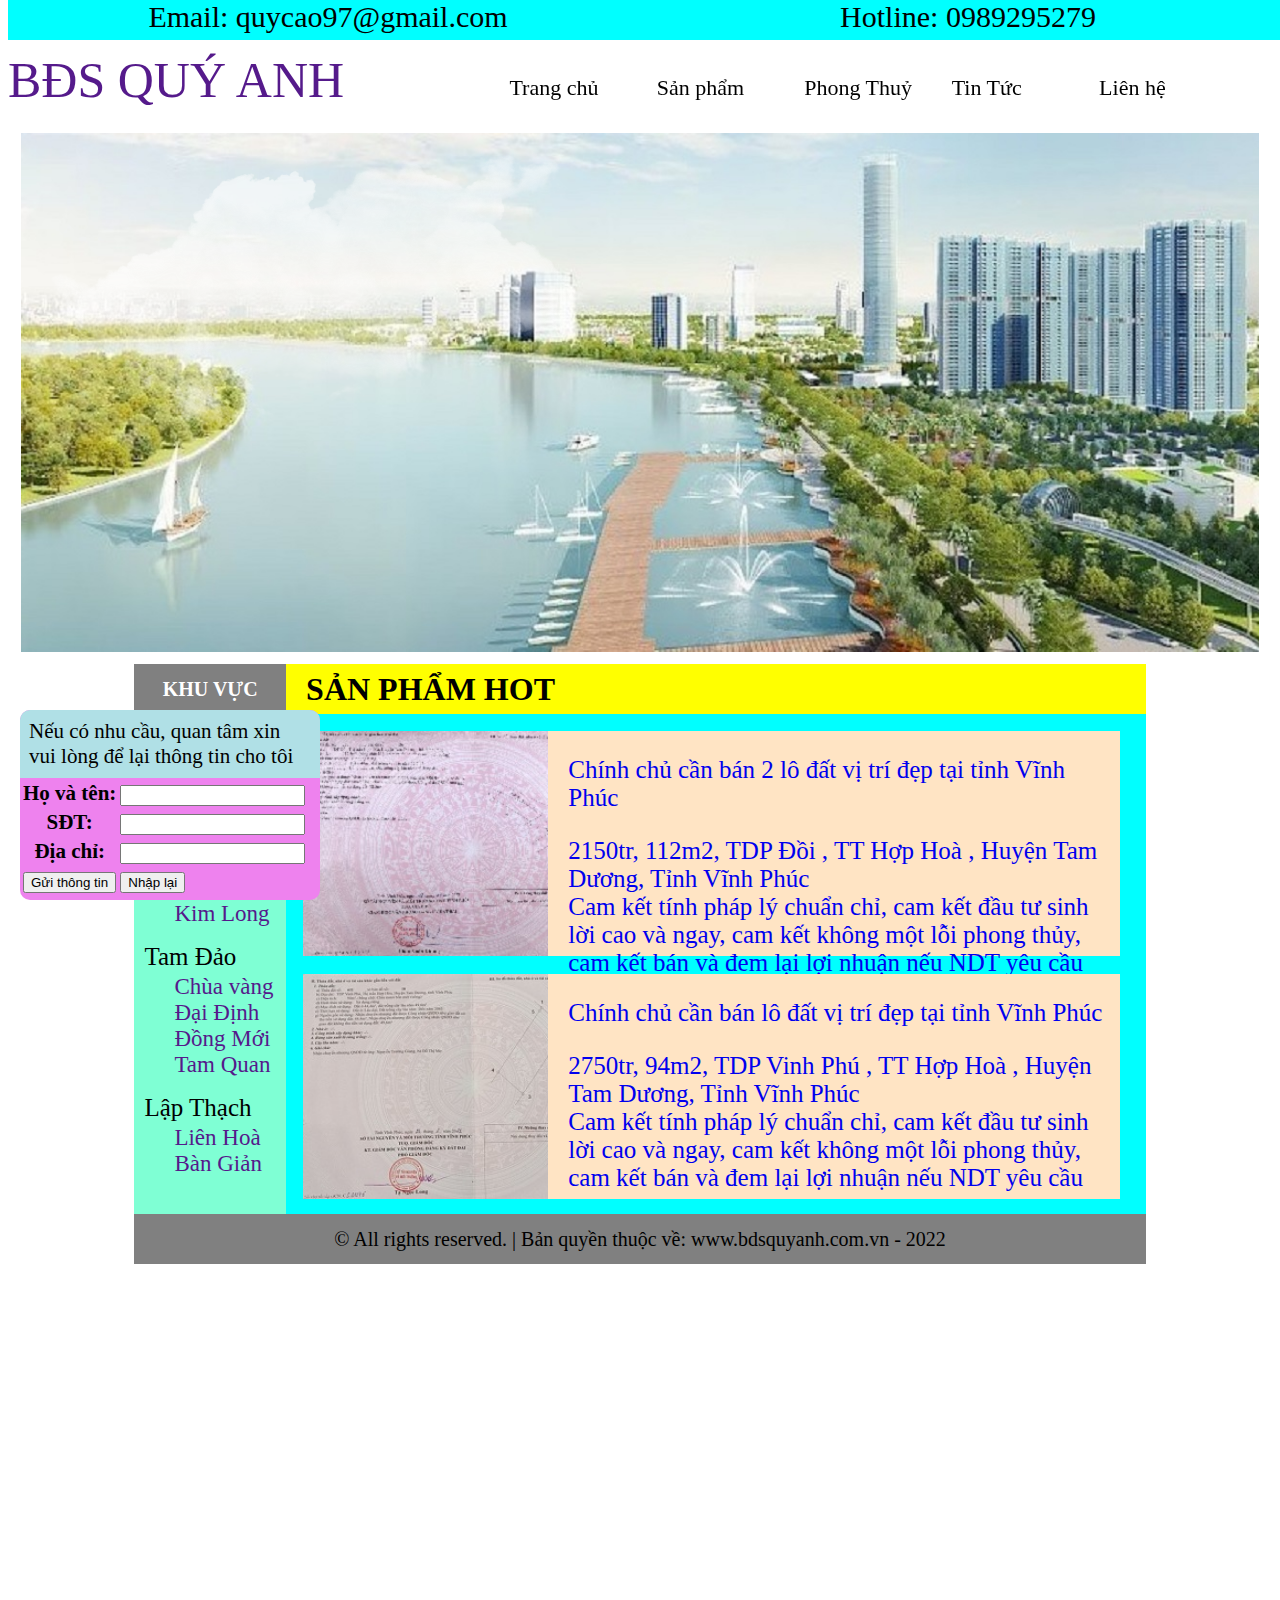
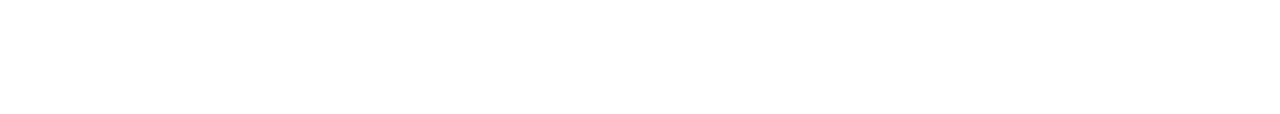
<file: index.html>
<!DOCTYPE html>
<html lang="en">
<head>
    <meta charset="UTF-8">
    <meta http-equiv="X-UA-Compatible" content="IE=edge">
    <meta name="viewport" content="width=device-width, initial-scale=1.0">
    <title>Bất động sản Vĩnh Phúc</title>
    <link rel="stylesheet" href="bdsstyle.css">
</head>
<body>
    <div class="top">
        <div class="top-left">
            <nav>Email: quycao97@gmail.com</nav>
        </div>
        <div class="top-right">
            <nav> Hotline: 0989295279 </nav>
        </div>
        
    </div>
    <div class="logo">
        <div class="logo-left">
            <a href="">BĐS QUÝ ANH</a>
        </div>
        <div class="trangchu">
            <ul>
                <li><a href="">Trang chủ</a></li>
                <li><a href="">Sản phẩm</a></li>
                <li><a href="">Phong Thuỷ</a>
                    <ul id="phongthuy">
                        <li><a href="">Phong thuỷ toàn cảnh</a></li>
                        <li><a href="">Phong Thuỷ Nhà ở</a></li>
                        <li><a href="">Phong thuỷ theo tuôi</a></li>
                        <li><a href="">Phong thuỷ văn phòng</a></li>
                        <li><a href="">Tư vấn phong thuỷ</a></li>
                    </ul>
                </li>
                <li><a href="">Tin Tức</a></li>
                <li><a href="">Liên hệ</a></li>
            </ul>
        </div>
        <div class="trangchuphu">
            
                <b>KHU VỰC</b>
                    <div class="danhsach">
                        <div class="huyen">
                            <nav>Tam Dương</nav>
                        </div>       
                            <ul>
                                <li><a href="/huongdao.html">Hướng Đạo</a></li>
                                <li><a href="">Đạo Tú</a></li>
                                <li><a href="">Hợp Hoà</a></li>
                                <li><a href="">Thanh Vân</a></li>
                                <li><a href="">An Hoà</a></li>
                                <li><a href="">Hoàng Hoa</a></li>
                                <li><a href="">Kim Long</a></li>
                
                            </ul>
                            <div class="huyen">
                                <nav>Tam Đảo</nav>
                                
                            </div>  
                            <ul>
                                <li><a href="">Chùa vàng</a></li>
                                <li><a href="">Đại Định</a></li>
                                <li><a href="">Đồng Mới</a></li>
                                <li><a href="">Tam Quan</a></li>
                            </ul>
                            <div class="huyen">
                                <nav>Lập Thạch</nav>
                                
                            </div>  
                            <ul>
                                <li><a href="">Liên Hoà</a></li>
                                <li><a href="">Bàn Giản</a></li>
                            </ul>
                            
                        
                    </div>
            
        </div>
    </div>
    <div class="background">
        <img src="/may.png" alt="">
    </div>
    <div class="content">
        <div class="content-left">
            <div class="khuvuc">
                <nav><b>KHU VỰC</b></nav>
            </div>
            <div class="danhsach">
                <div class="huyen">
                    <nav>Tam Dương</nav>
                </div>       
                    <ul>
                        <li><a href="/huongdao.html">Hướng Đạo</a></li>
                        <li><a href="">Đạo Tú</a></li>
                        <li><a href="">Hợp Hoà</a></li>
                        <li><a href="">Thanh Vân</a></li>
                        <li><a href="">An Hoà</a></li>
                        <li><a href="">Hoàng Hoa</a></li>
                        <li><a href="">Kim Long</a></li>
        
                    </ul>
                    <div class="huyen">
                        <nav>Tam Đảo</nav>
                        
                    </div>  
                    <ul>
                        <li><a href="">Chùa vàng</a></li>
                        <li><a href="">Đại Định</a></li>
                        <li><a href="">Đồng Mới</a></li>
                        <li><a href="">Tam Quan</a></li>
                    </ul>
                    <div class="huyen">
                        <nav>Lập Thạch</nav>
                        
                    </div>  
                    <ul>
                        <li><a href="">Liên Hoà</a></li>
                        <li><a href="">Bàn Giản</a></li>
                    </ul>
                    
                
            </div>
        </div>
        <div class="content-right">
            <div class="hot">
                <h1>SẢN PHẨM HOT</h1>
            </div>
            <div class="sanpham">
                <div class="sanpham-l">
                    <a href="/tdpdoi.html"><img style="height:100%" src="/tdpdoi/1.jpg" alt=""></a>
                    
                </div>
                <div class="sanpham-r">
                    <a href="/tdpdoi.html"><p style="padding-left: 20px;">Chính chủ cần bán 2 lô đất vị trí đẹp tại tỉnh Vĩnh Phúc </p></a>
                    <a  href="/tdpdoi.html"><nav style="padding-left: 20px;">2150tr, 112m2, TDP Đồi , TT Hợp Hoà , Huyện Tam Dương, Tỉnh Vĩnh Phúc</nav>  </a>
                    <a href="/tdpdoi.html"><nav style="padding-left: 20px;"> Cam kết tính pháp lý chuẩn chỉ, cam kết đầu tư sinh lời cao và ngay, cam kết không một lỗi phong thủy, cam kết bán và đem lại lợi nhuận nếu NDT yêu cầu </nav></a>
                </div>
            </div>
            <div class="sanpham">
                <div class="sanpham-l">
                    <a href="/vinhphu2750.html"><img style="height: 100%" src="/vinhphu2750/1.jpg" alt=""></a>
                   
                </div>
                <div class="sanpham-r">
                    <a href="/vinhphu2750.html"><p style="padding-left: 20px;">Chính chủ cần bán lô đất vị trí đẹp tại tỉnh Vĩnh Phúc </p></a>
                    <a  href="/vinhphu2750.html"><nav style="padding-left: 20px;">2750tr, 94m2, TDP Vinh Phú , TT Hợp Hoà , Huyện Tam Dương, Tỉnh Vĩnh Phúc</nav>  </a>
                    <a href="/vinhphu2750.html"><nav style="padding-left: 20px;"> Cam kết tính pháp lý chuẩn chỉ, cam kết đầu tư sinh lời cao và ngay, cam kết không một lỗi phong thủy, cam kết bán và đem lại lợi nhuận nếu NDT yêu cầu </nav></a>
                </div>
            </div>
        </div>
        <div class="content-buttom">
            <nav>© All rights reserved. | Bản quyền thuộc về: www.bdsquyanh.com.vn - 2022</nav>
        </div>
    </div>
    <div class="thongtin">
        <nav style="padding: 9px; background-color:powderblue; border-top-left-radius:10px ; border-top-right-radius:10px ;" >Nếu có nhu cầu, quan tâm xin <br> vui lòng để lại thông tin cho tôi</nav>
        <form action="">

            <table>
                <tr>
                    <th>Họ và tên:</th>
                    <td><input type="text"></td>
            
                </tr>
                <tr>
                    <th>SĐT:</th>
                    <td><input type="text"></td>
                </tr>
                <tr>
                    <th>Địa chỉ:</th>
                    <td><input type="text" name="" id=""></td>
                </tr>
                <tr>
                    <td><button>Gửi thông tin</button></td>
                    <td><button>Nhập lại</button></td>
                </tr>
                
        </form>
        
    </div>
</body>
</html>
</file>
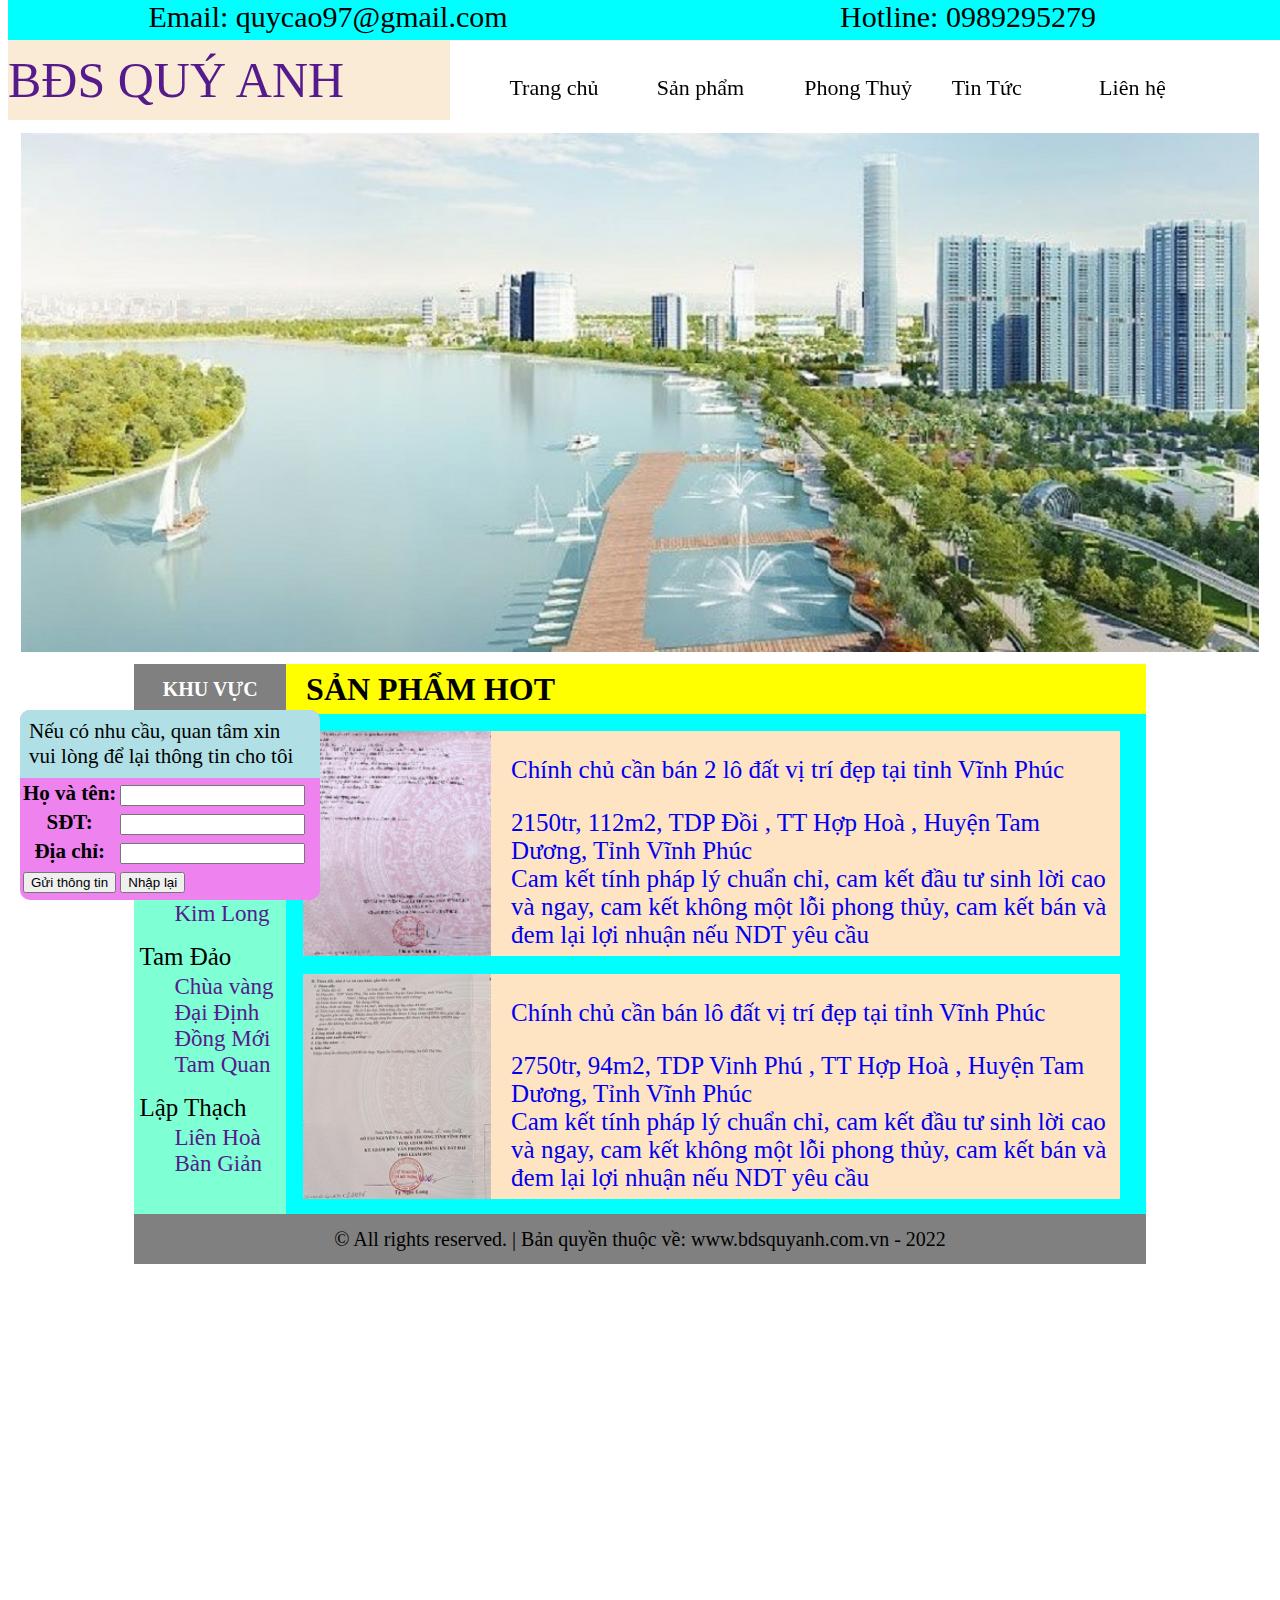
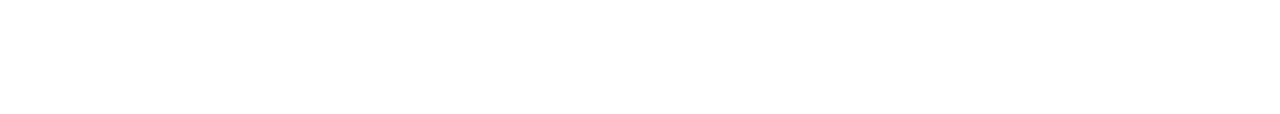
<file: bdsquyanh-master/index.html>
<!DOCTYPE html>
<html lang="en">
<head>
    <meta charset="UTF-8">
    <meta http-equiv="X-UA-Compatible" content="IE=edge">
    <meta name="viewport" content="width=device-width, initial-scale=1.0">
    <title>Bất động sản Vĩnh Phúc</title>
    <link rel="stylesheet" href="bdsstyle.css">
</head>
<body>
    <div class="top">
        <div class="top-left">
            <nav>Email: quycao97@gmail.com</nav>
        </div>
        <div class="top-right">
            <nav> Hotline: 0989295279 </nav>
        </div>
        
    </div>
    <div class="logo">
        <div class="logo-left">
            <a href="">BĐS QUÝ ANH</a>
        </div>
        <div class="trangchu">
            <ul>
                <li><a href="">Trang chủ</a></li>
                <li><a href="">Sản phẩm</a></li>
                <li><a href="">Phong Thuỷ</a>
                    <ul id="phongthuy">
                        <li><a href="">Phong thuỷ toàn cảnh</a></li>
                        <li><a href="">Phong Thuỷ Nhà ở</a></li>
                        <li><a href="">Phong thuỷ theo tuôi</a></li>
                        <li><a href="">Phong thuỷ văn phòng</a></li>
                        <li><a href="">Tư vấn phong thuỷ</a></li>
                    </ul>
                </li>
                <li><a href="">Tin Tức</a></li>
                <li><a href="">Liên hệ</a></li>
            </ul>
        </div>
    </div>
    <div class="background">

    </div>
    <div class="content">
        <div class="content-left">
            <div class="khuvuc">
                <nav><b>KHU VỰC</b></nav>
            </div>
            <div class="danhsach">
                <div class="huyen">
                    <nav style="padding-left: 10px;">Tam Dương</nav>
                </div>       
                    <ul>
                        <li><a href="/huongdao.html">Hướng Đạo</a></li>
                        <li><a href="">Đạo Tú</a></li>
                        <li><a href="">Hợp Hoà</a></li>
                        <li><a href="">Thanh Vân</a></li>
                        <li><a href="">An Hoà</a></li>
                        <li><a href="">Hoàng Hoa</a></li>
                        <li><a href="">Kim Long</a></li>
        
                    </ul>
                    <div class="huyen">
                        <nav>Tam Đảo</nav>
                        
                    </div>  
                    <ul>
                        <li><a href="">Chùa vàng</a></li>
                        <li><a href="">Đại Định</a></li>
                        <li><a href="">Đồng Mới</a></li>
                        <li><a href="">Tam Quan</a></li>
                    </ul>
                    <div class="huyen">
                        <nav>Lập Thạch</nav>
                        
                    </div>  
                    <ul>
                        <li><a href="">Liên Hoà</a></li>
                        <li><a href="">Bàn Giản</a></li>
                    </ul>
                    
                
            </div>
        </div>
        <div class="content-right">
            <div class="hot">
                <h1>SẢN PHẨM HOT</h1>
            </div>
            <div class="sanpham">
                <div class="sanpham-l">
                    <a href="/tdpdoi.html"><img style="height:100%" src="/tdpdoi/1.jpg" alt=""></a>
                    
                </div>
                <div class="sanpham-r">
                    <a href="/tdpdoi.html"><p style="padding-left: 20px;">Chính chủ cần bán 2 lô đất vị trí đẹp tại tỉnh Vĩnh Phúc </p></a>
                    <a  href="/tdpdoi.html"><nav style="padding-left: 20px;">2150tr, 112m2, TDP Đồi , TT Hợp Hoà , Huyện Tam Dương, Tỉnh Vĩnh Phúc</nav>  </a>
                    <a href="/tdpdoi.html"><nav style="padding-left: 20px;"> Cam kết tính pháp lý chuẩn chỉ, cam kết đầu tư sinh lời cao và ngay, cam kết không một lỗi phong thủy, cam kết bán và đem lại lợi nhuận nếu NDT yêu cầu </nav></a>
                </div>
            </div>
            <div class="sanpham">
                <div class="sanpham-l">
                    <a href="/vinhphu2750.html"><img style="height: 100%" src="/vinhphu2750/1.jpg" alt=""></a>
                    
                </div>
                <div class="sanpham-r">
                    <a href="/vinhphu2750.html"><p style="padding-left: 20px;">Chính chủ cần bán lô đất vị trí đẹp tại tỉnh Vĩnh Phúc </p></a>
                    <a  href="/vinhphu2750.html"><nav style="padding-left: 20px;">2750tr, 94m2, TDP Vinh Phú , TT Hợp Hoà , Huyện Tam Dương, Tỉnh Vĩnh Phúc</nav>  </a>
                    <a href="/vinhphu2750.html"><nav style="padding-left: 20px;"> Cam kết tính pháp lý chuẩn chỉ, cam kết đầu tư sinh lời cao và ngay, cam kết không một lỗi phong thủy, cam kết bán và đem lại lợi nhuận nếu NDT yêu cầu </nav></a>
                </div>
            </div>
        </div>
        <div class="content-buttom">
            <nav>© All rights reserved. | Bản quyền thuộc về: www.bdsquyanh.com.vn - 2022</nav>
        </div>
    </div>
    <div class="thongtin">
        <nav style="padding: 9px; background-color:powderblue; border-top-left-radius:10px ; border-top-right-radius:10px ;" >Nếu có nhu cầu, quan tâm xin <br> vui lòng để lại thông tin cho tôi</nav>
        <form action="">

            <table>
                <tr>
                    <th>Họ và tên:</th>
                    <td><input type="text"></td>
            
                </tr>
                <tr>
                    <th>SĐT:</th>
                    <td><input type="text"></td>
                </tr>
                <tr>
                    <th>Địa chỉ:</th>
                    <td><input type="text" name="" id=""></td>
                </tr>
                <tr>
                    <td><button>Gửi thông tin</button></td>
                    <td><button>Nhập lại</button></td>
                </tr>
                
        </form>
        
    </div>
</body>
</html>
</file>
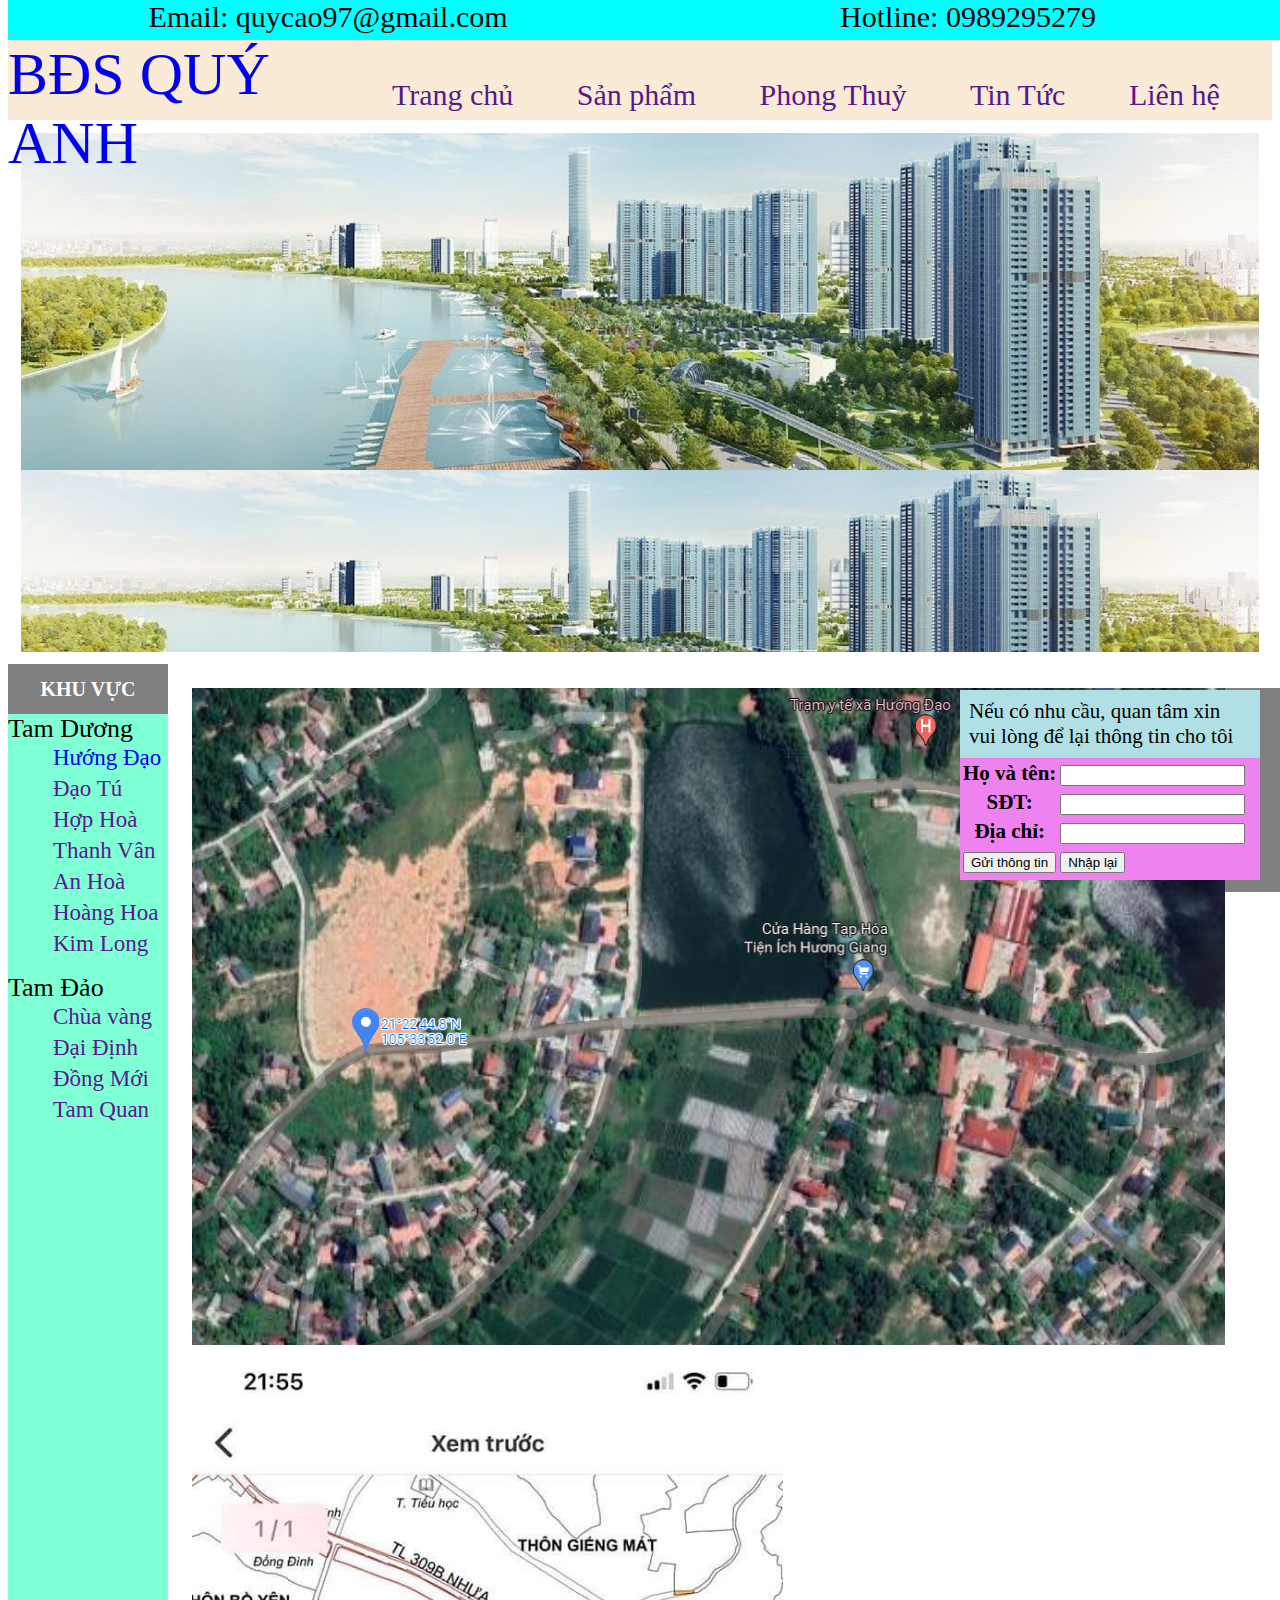
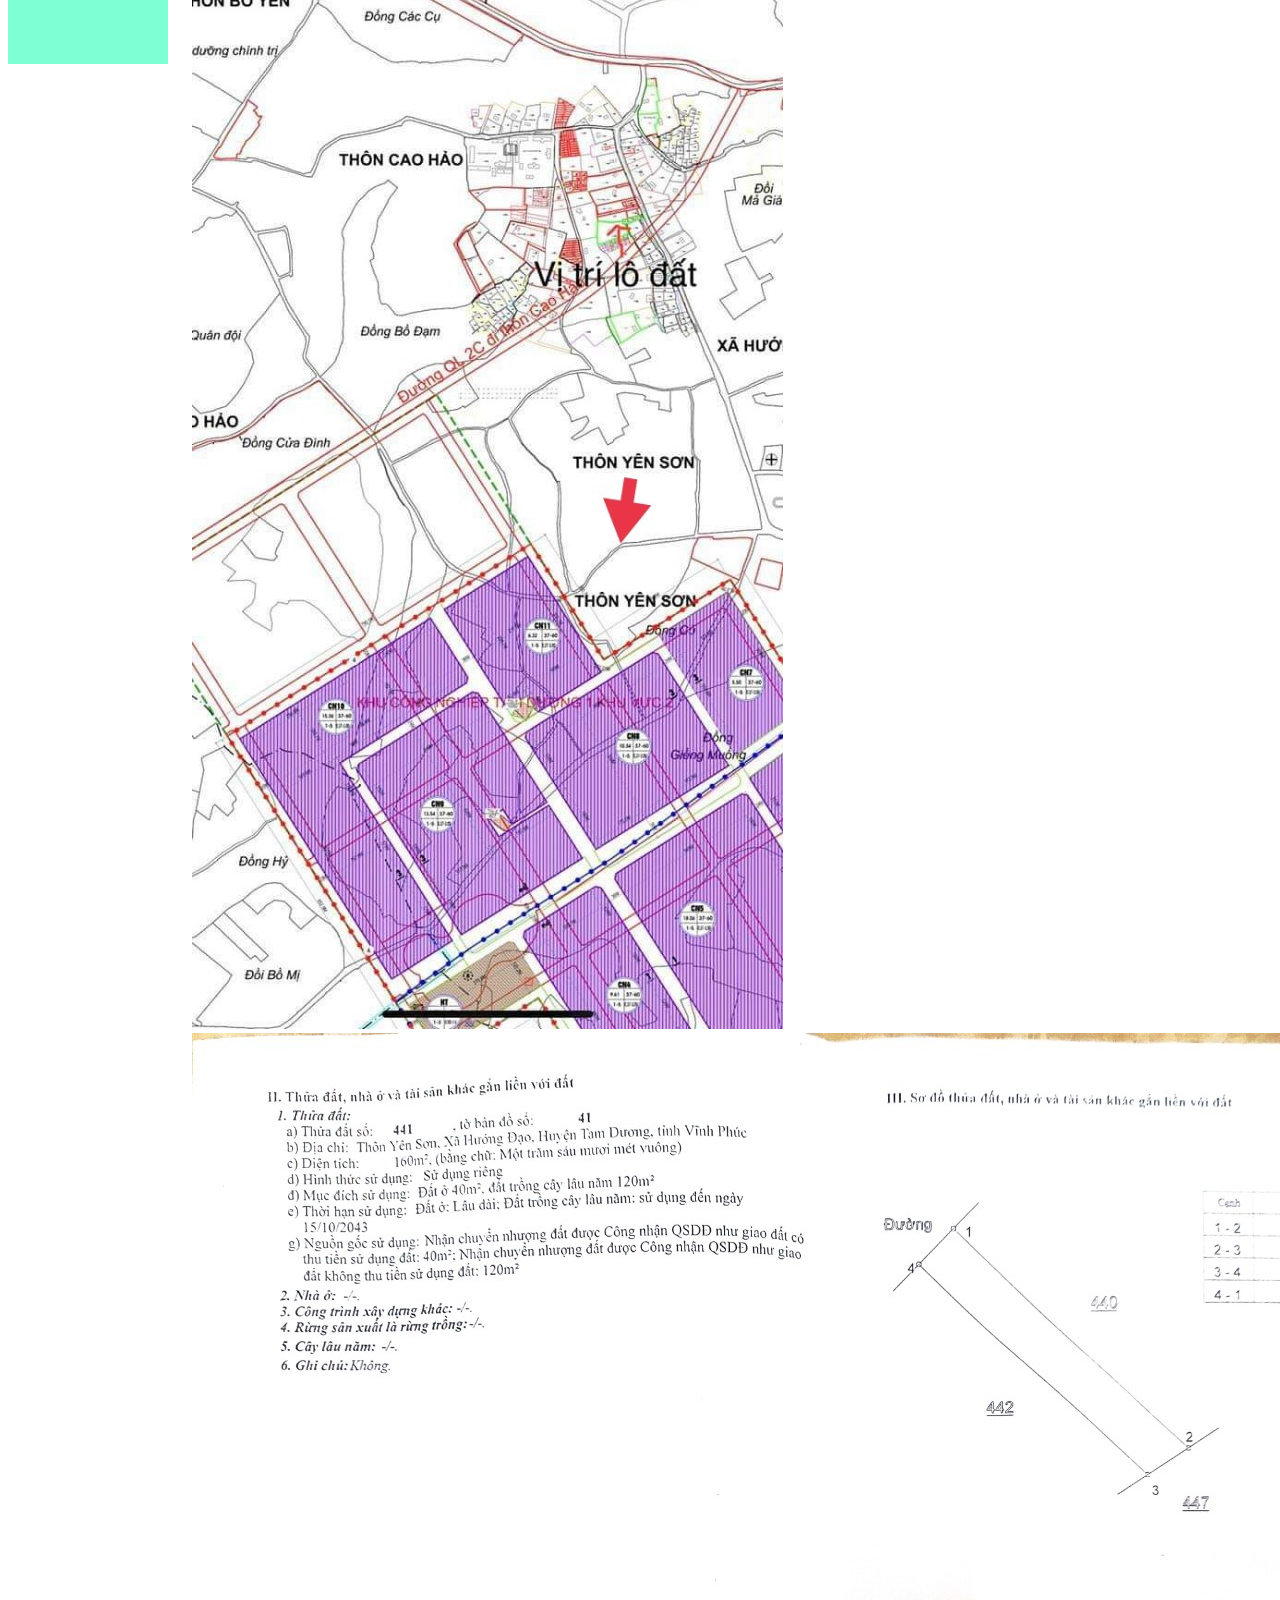
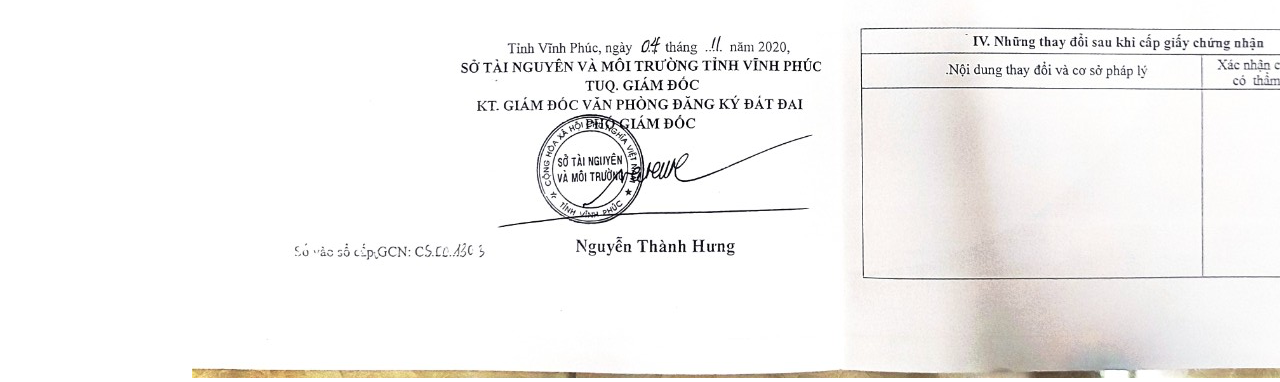
<file: anhyenson.html>
<!DOCTYPE html>
<html lang="en">
<head>
    <meta charset="UTF-8">
    <meta http-equiv="X-UA-Compatible" content="IE=edge">
    <meta name="viewport" content="width=device-width, initial-scale=1.0">
    <title>Yên Sơn</title>
    <link rel="stylesheet" href="/sanpham.css">
</head>
<body>
    <div class="top">
        <div class="top-left">
            <nav>Email: quycao97@gmail.com</nav>
        </div>
        <div class="top-right">
            <nav> Hotline: 0989295279 </nav>
        </div>
        
    </div>
    <div class="logo">
        <div class="logo-left">
            <a href="index.html">BĐS QUÝ ANH</a>
        </div>
        <div class="logo-right">
            <ul>
                <li><a href="">Trang chủ</a></li>
                <li><a href="">Sản phẩm</a></li>
                <li><a href="">Phong Thuỷ</a></li>
                <li><a href="">Tin Tức</a></li>
                <li><a href="">Liên hệ</a></li>
            </ul>
        </div>
    </div>
    <div class="background">

    </div>
    <div class="content">
        <div class="content-left">
            <div class="khuvuc">
                <nav><b>KHU VỰC</b></nav>
            </div>
            <div class="danhsach">
                <div class="tamduong">
                    <nav>Tam Dương</nav>
                </div>       
                    <ul>
                        <li><a href="/huongdao.html">Hướng Đạo</a></li>
                        <li><a href="">Đạo Tú</a></li>
                        <li><a href="">Hợp Hoà</a></li>
                        <li><a href="">Thanh Vân</a></li>
                        <li><a href="">An Hoà</a></li>
                        <li><a href="">Hoàng Hoa</a></li>
                        <li><a href="">Kim Long</a></li>
        
                    </ul>
                    <div class="tamdao">
                        <nav>Tam Đảo</nav>
                        
                    </div>  
                    <ul>
                        <li><a href="">Chùa vàng</a></li>
                        <li><a href="">Đại Định</a></li>
                        <li><a href="">Đồng Mới</a></li>
                        <li><a href="">Tam Quan</a></li>
                    </ul>
                
            </div>
        </div>
        <div class="content-right">
            <div class="sanpham">
                <img src="/yenson/2.png" alt="">
                <img src="/yenson/3.jpg" alt="">
                <img src="/yenson/4.jpg" alt="">
                
            </div>
        </div>    
    </div>
    <div class="thongtin">
        <nav style="padding: 9px; background-color:powderblue;" >Nếu có nhu cầu, quan tâm xin <br> vui lòng để lại thông tin cho tôi</nav>
        <form action="">

            <table>
                <tr>
                    <th>Họ và tên:</th>
                    <td><input type="text"></td>
            
                </tr>
                <tr>
                    <th>SĐT:</th>
                    <td><input type="text"></td>
                </tr>
                <tr>
                    <th>Địa chỉ:</th>
                    <td><input type="text" name="" id=""></td>
                </tr>
                <tr>
                    <td><button>Gửi thông tin</button></td>
                    <td><button>Nhập lại</button></td>
                </tr>
                
        </form>
        
</div>
</body>
</html>
</file>
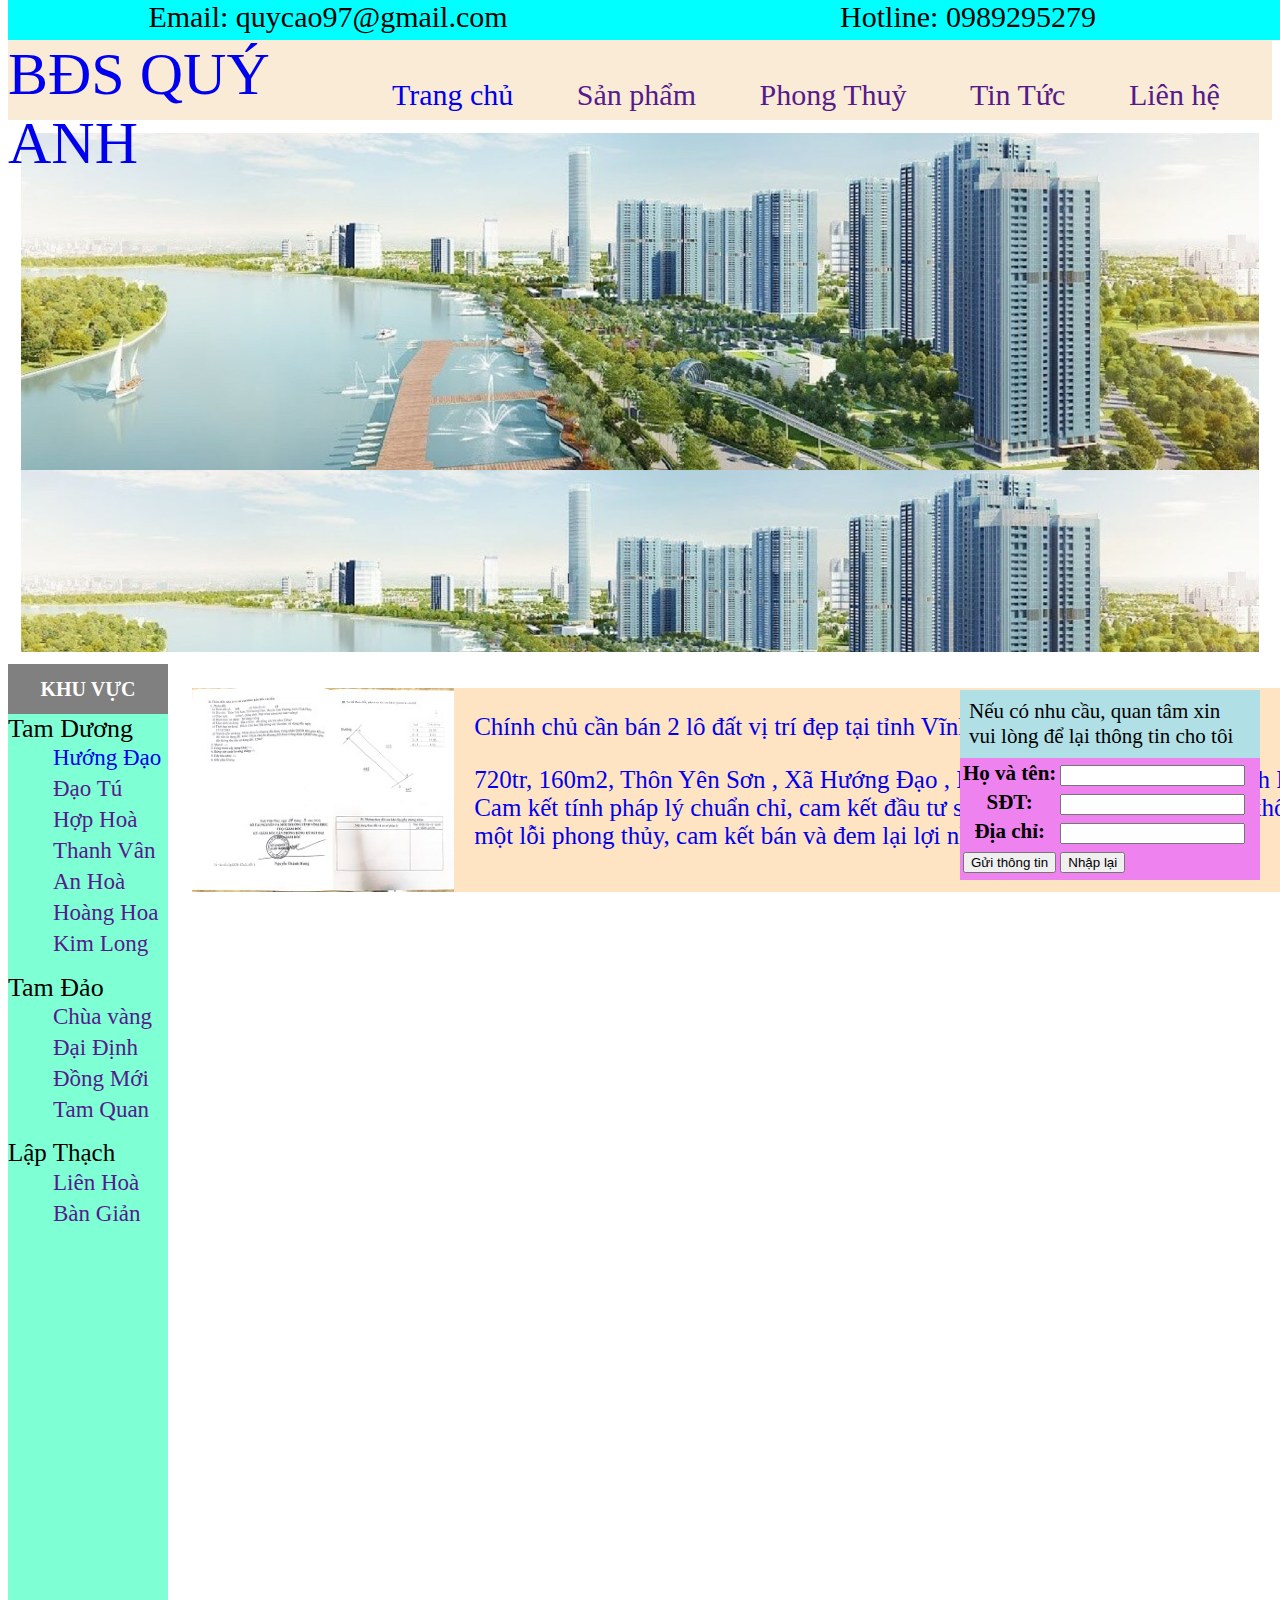
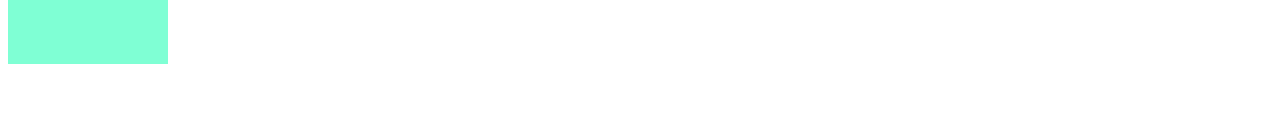
<file: huongdao.html>
<!DOCTYPE html>
<html lang="en">
<head>
    <meta charset="UTF-8">
    <meta http-equiv="X-UA-Compatible" content="IE=edge">
    <meta name="viewport" content="width=device-width, initial-scale=1.0">
    <title>Hướng Đạo</title>
    <link rel="stylesheet" href="sanpham.css">
</head>
<body>
    <div class="top">
        <div class="top-left">
            <nav>Email: quycao97@gmail.com</nav>
        </div>
        <div class="top-right">
            <nav> Hotline: 0989295279 </nav>
        </div>
        
    </div>
    <div class="logo">
        <div class="logo-left">
            <a href="/index.html">BĐS QUÝ ANH</a>
        </div>
        <div class="logo-right">
            <ul>
                <li><a href="/index.html">Trang chủ</a></li>
                <li><a href="">Sản phẩm</a></li>
                <li><a href="">Phong Thuỷ</a></li>
                <li><a href="">Tin Tức</a></li>
                <li><a href="">Liên hệ</a></li>
            </ul>
        </div>
    </div>
    <div class="background">

    </div>
    <div class="content">
        <div class="content-left">
            <div class="khuvuc">
                <nav><b>KHU VỰC</b></nav>
            </div>
            <div class="danhsach">
                    <div class="tamduong">
                    <nav>Tam Dương</nav>
                    </div>       
                    <ul>
                        <li><a href="/huongdao.html">Hướng Đạo</a></li>
                        <li><a href="">Đạo Tú</a></li>
                        <li><a href="">Hợp Hoà</a></li>
                        <li><a href="">Thanh Vân</a></li>
                        <li><a href="">An Hoà</a></li>
                        <li><a href="">Hoàng Hoa</a></li>
                        <li><a href="">Kim Long</a></li>
        
                    </ul>
                    <div class="tamdao">
                        <nav>Tam Đảo</nav>
                        
                    </div>  
                    <ul>
                        <li><a href="">Chùa vàng</a></li>
                        <li><a href="">Đại Định</a></li>
                        <li><a href="">Đồng Mới</a></li>
                        <li><a href="">Tam Quan</a></li>
                    </ul>
                    <div class="huyen">
                        <nav>Lập Thạch</nav>
                        
                    </div>  
                    <ul>
                        <li><a href="">Liên Hoà</a></li>
                        <li><a href="">Bàn Giản</a></li>
                    </ul>
            </div>
        </div>
        <div class="content-right">
            <div class="sanpham">
                <div class="sanpham-l">
                    <a href="/anhyenson.html"><img style="height: 100%;" src="/yenson/1.jpg" alt=""></a>
                    
                </div>
                <div class="sanpham-r">
                    <a href="/anhyenson.html"><p style="padding-left: 20px;">Chính chủ cần bán 2 lô đất vị trí đẹp tại tỉnh Vĩnh Phúc </p></a>
                    <a  href="/anhyenson.html"><nav style="padding-left: 20px;">720tr, 160m2, Thôn Yên Sơn , Xã Hướng Đạo  , Huyện Tam Dương , Tỉnh Vĩnh Phúc </nav>  </a>
                    <a href="/anhyenson.html"><nav style="padding-left: 20px;"> Cam kết tính pháp lý chuẩn chỉ, cam kết đầu tư sinh lời cao và ngay, cam kết không một lỗi phong thủy, cam kết bán và đem lại lợi nhuận nếu NDT yêu cầu </nav></a>
                </div>
            </div>
        </div>
    </div>
    <div class="thongtin">
        <nav style="padding: 9px; background-color:powderblue;" >Nếu có nhu cầu, quan tâm xin <br> vui lòng để lại thông tin cho tôi</nav>
        <form action="">

            <table>
                <tr>
                    <th>Họ và tên:</th>
                    <td><input type="text"></td>
            
                </tr>
                <tr>
                    <th>SĐT:</th>
                    <td><input type="text"></td>
                </tr>
                <tr>
                    <th>Địa chỉ:</th>
                    <td><input type="text" name="" id=""></td>
                </tr>
                <tr>
                    <td><button>Gửi thông tin</button></td>
                    <td><button>Nhập lại</button></td>
                </tr>
                
        </form>
        
</div>
</body>
</html>
</file>
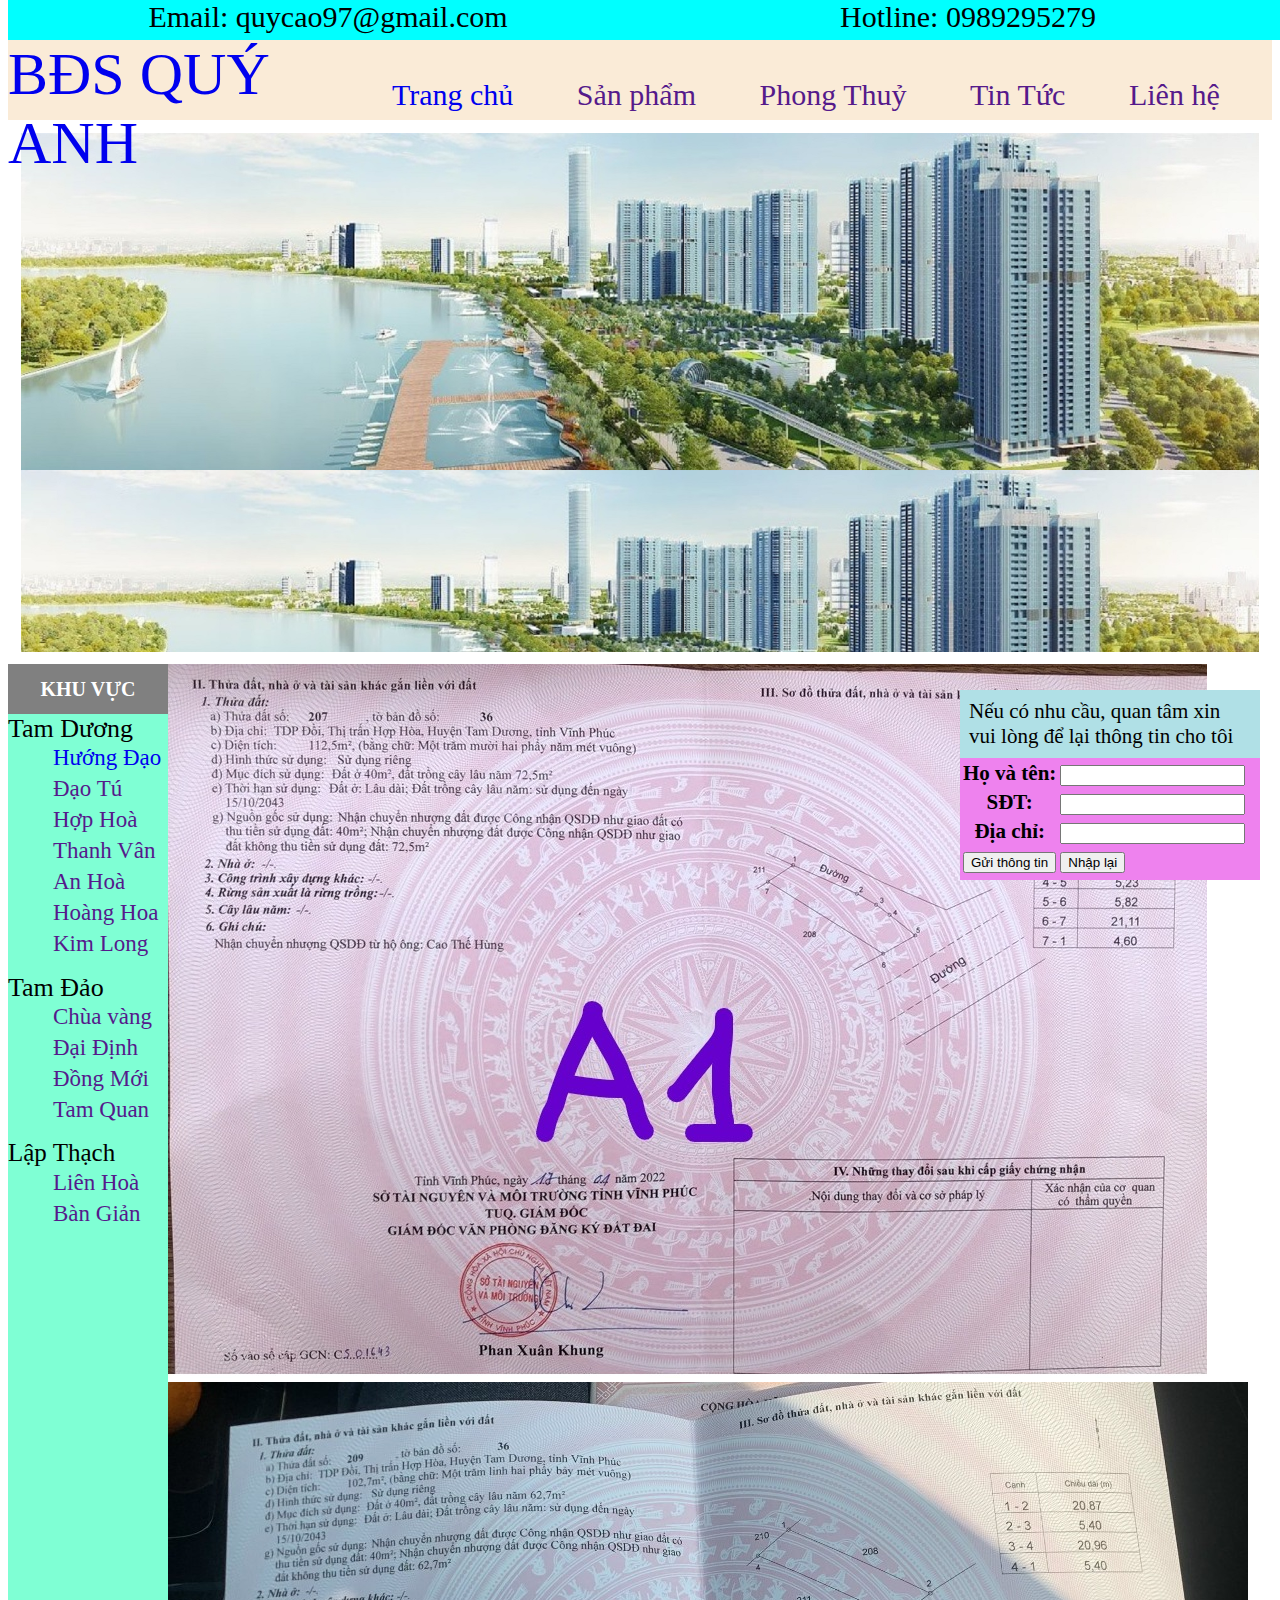
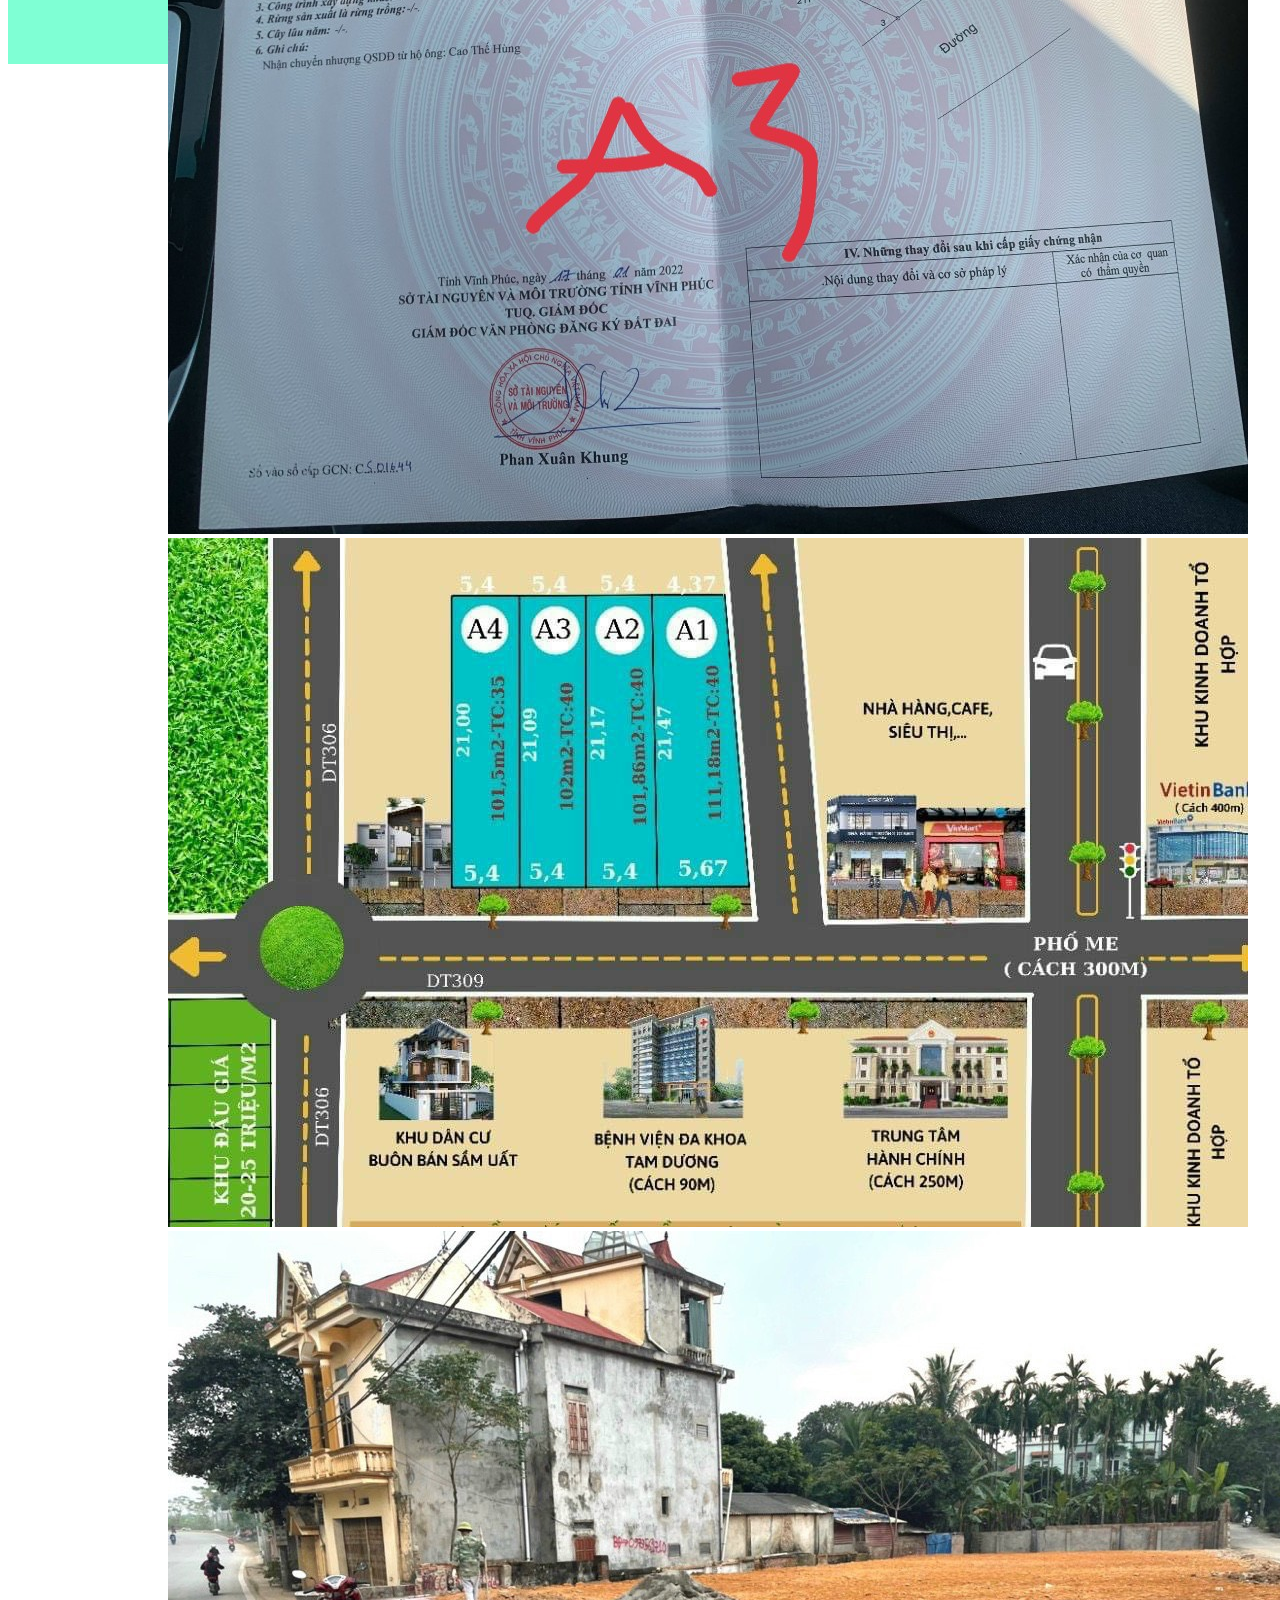
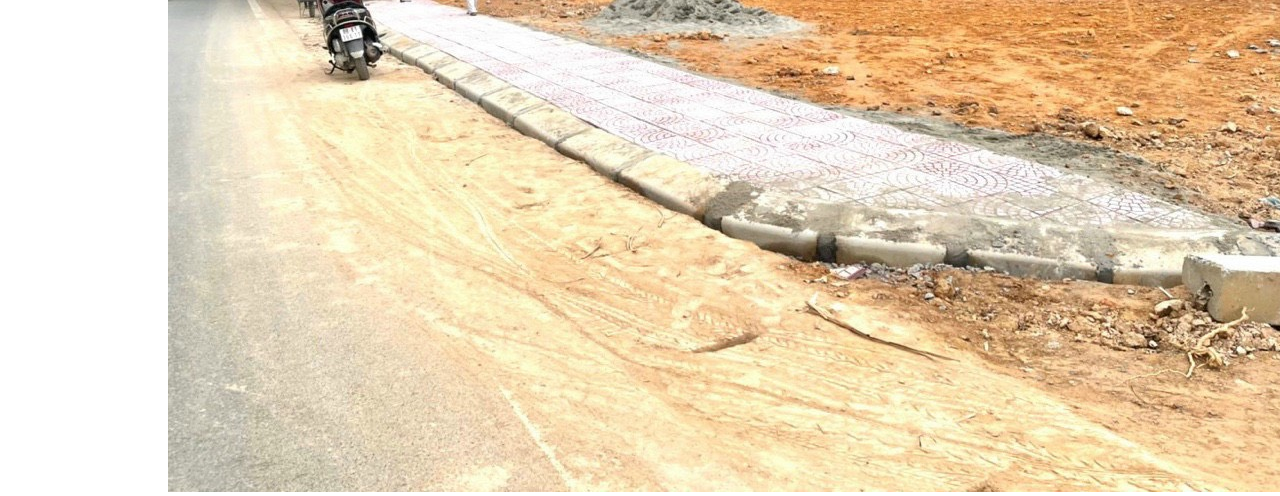
<file: tdpdoi.html>
<!DOCTYPE html>
<html lang="en">
<head>
    <meta charset="UTF-8">
    <meta http-equiv="X-UA-Compatible" content="IE=edge">
    <meta name="viewport" content="width=device-width, initial-scale=1.0">
    <title>TDP Đồi</title>
    <link rel="stylesheet" href="/sanpham.css">
</head>
<body>
    <div class="top">
        <div class="top-left">
            <nav>Email: quycao97@gmail.com</nav>
        </div>
        <div class="top-right">
            <nav> Hotline: 0989295279 </nav>
        </div>
        
    </div>
    <div class="logo">
        <div class="logo-left">
            <a href="/index.html">BĐS QUÝ ANH</a>
        </div>
        <div class="logo-right">
            <ul>
                <li><a href="/index.html">Trang chủ</a></li>
                <li><a href="">Sản phẩm</a></li>
                <li><a href="">Phong Thuỷ</a></li>
                <li><a href="">Tin Tức</a></li>
                <li><a href="">Liên hệ</a></li>
            </ul>
        </div>
    </div>
    <div class="background">

    </div>
    <div class="content">
        <div class="content-left">
            <div class="khuvuc">
                <nav><b>KHU VỰC</b></nav>
            </div>
            <div class="danhsach">
                    <div class="tamduong">
                    <nav>Tam Dương</nav>
                    </div>       
                    <ul>
                        <li><a href="/huongdao.html">Hướng Đạo</a></li>
                        <li><a href="">Đạo Tú</a></li>
                        <li><a href="">Hợp Hoà</a></li>
                        <li><a href="">Thanh Vân</a></li>
                        <li><a href="">An Hoà</a></li>
                        <li><a href="">Hoàng Hoa</a></li>
                        <li><a href="">Kim Long</a></li>
        
                    </ul>
                    <div class="tamdao">
                        <nav>Tam Đảo</nav>
                        
                    </div>  
                    <ul>
                        <li><a href="">Chùa vàng</a></li>
                        <li><a href="">Đại Định</a></li>
                        <li><a href="">Đồng Mới</a></li>
                        <li><a href="">Tam Quan</a></li>
                    </ul>
                    <div class="huyen">
                        <nav>Lập Thạch</nav>
                        
                    </div>  
                    <ul>
                        <li><a href="">Liên Hoà</a></li>
                        <li><a href="">Bàn Giản</a></li>
                    </ul>
                    
            </div>
        </div>
        <div class="content-right">
            <div class="tdpdoi">
                <img src="/tdpdoi/2.jpg" alt="">
                <img src="/tdpdoi/3.jpg" alt="">
                <img src="/tdpdoi/4.jpg" alt="">
                <img src="/tdpdoi/5.jpg" alt="">
            </div>
        </div>
        <div class="thongtin">
            <nav style="padding: 9px; background-color:powderblue;" >Nếu có nhu cầu, quan tâm xin <br> vui lòng để lại thông tin cho tôi</nav>
            <form action="">
    
                <table>
                    <tr>
                        <th>Họ và tên:</th>
                        <td><input type="text"></td>
                
                    </tr>
                    <tr>
                        <th>SĐT:</th>
                        <td><input type="text"></td>
                    </tr>
                    <tr>
                        <th>Địa chỉ:</th>
                        <td><input type="text" name="" id=""></td>
                    </tr>
                    <tr>
                        <td><button>Gửi thông tin</button></td>
                        <td><button>Nhập lại</button></td>
                    </tr>
                    
            </form>
            
    </div>
</body>
</html>
</file>
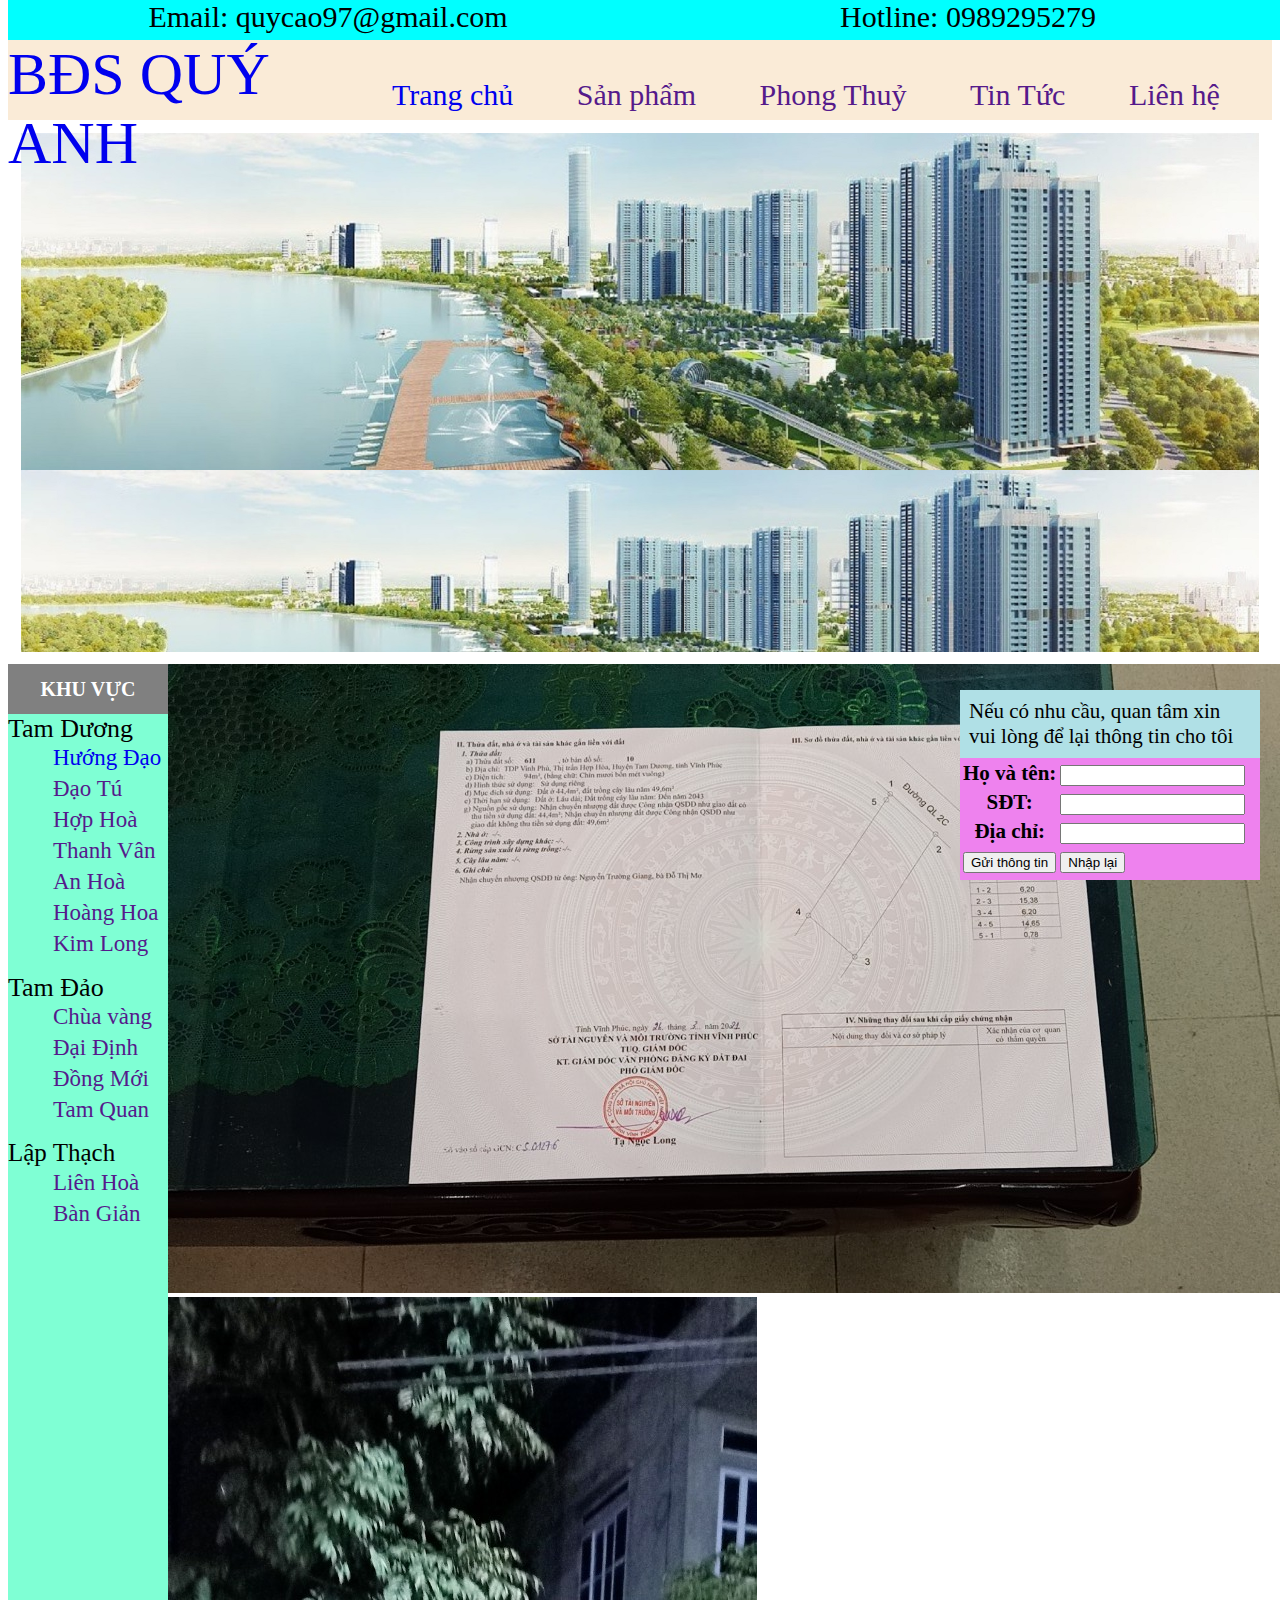
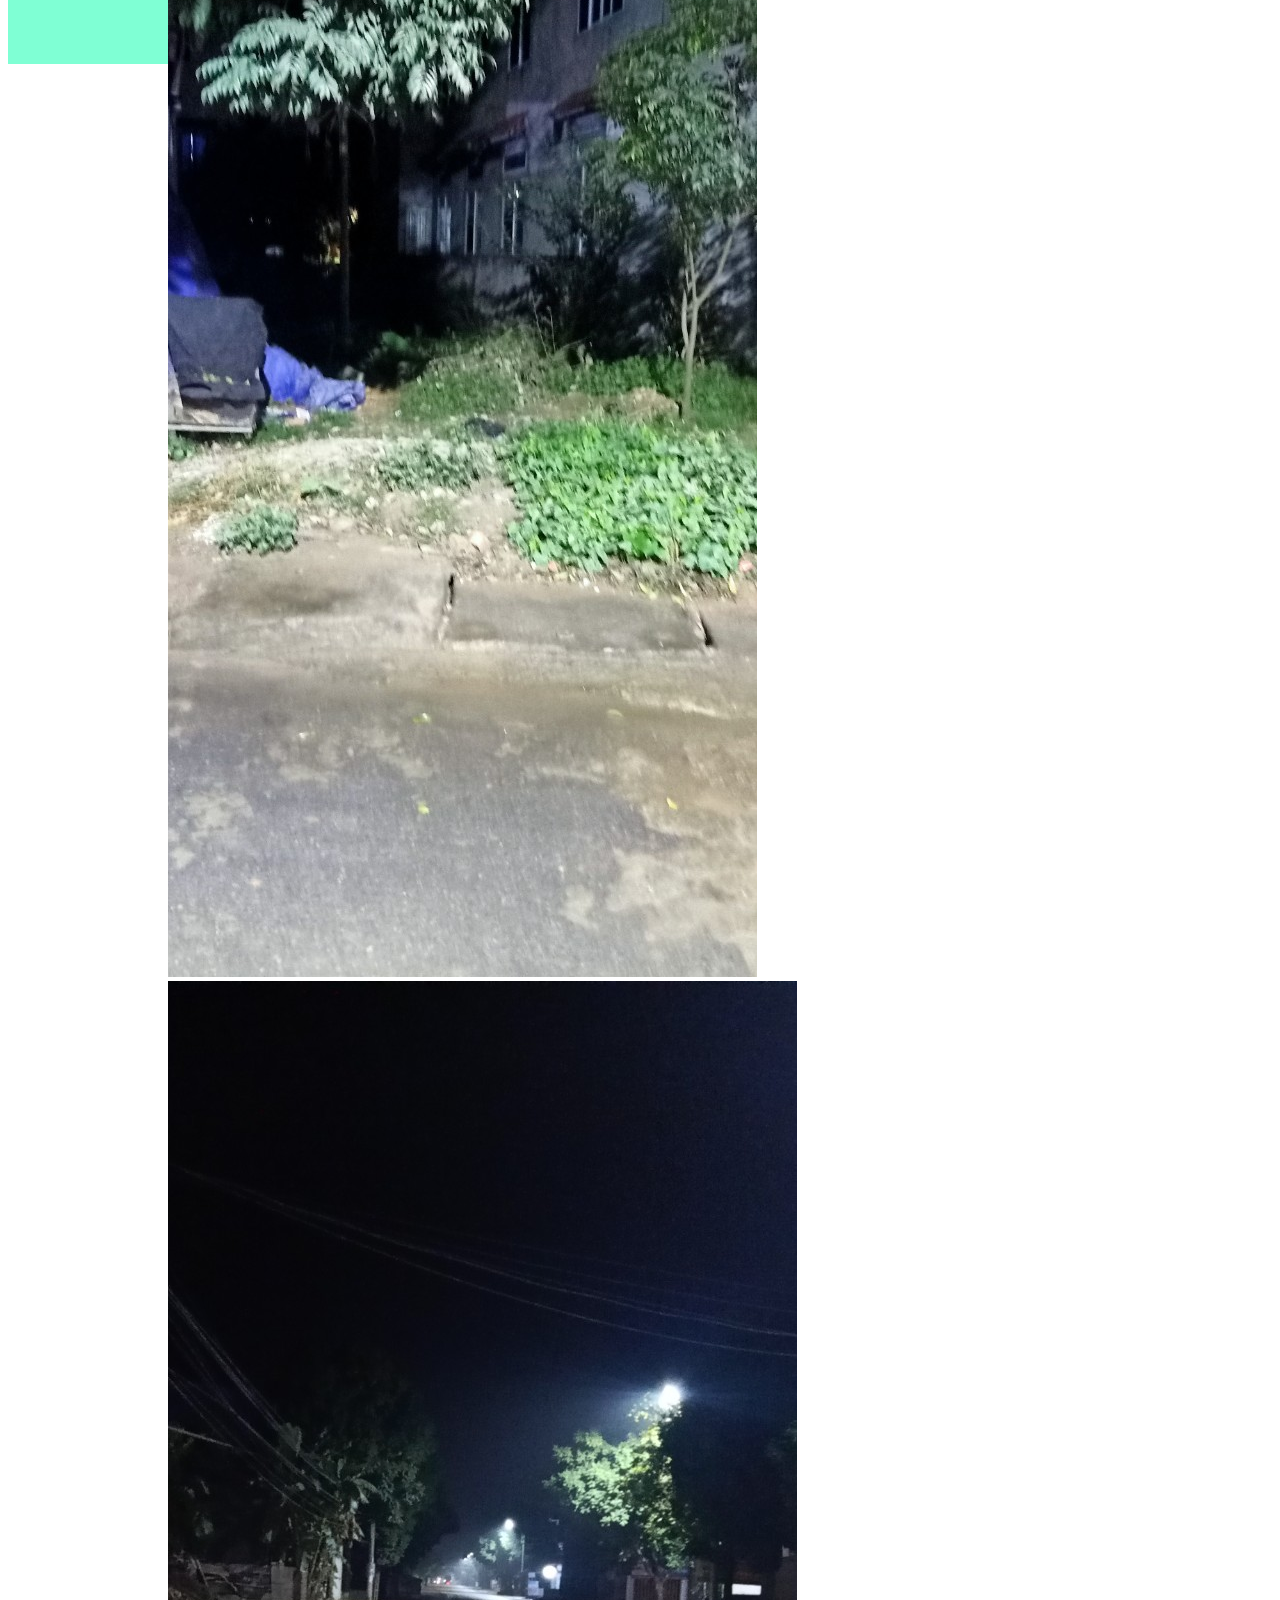
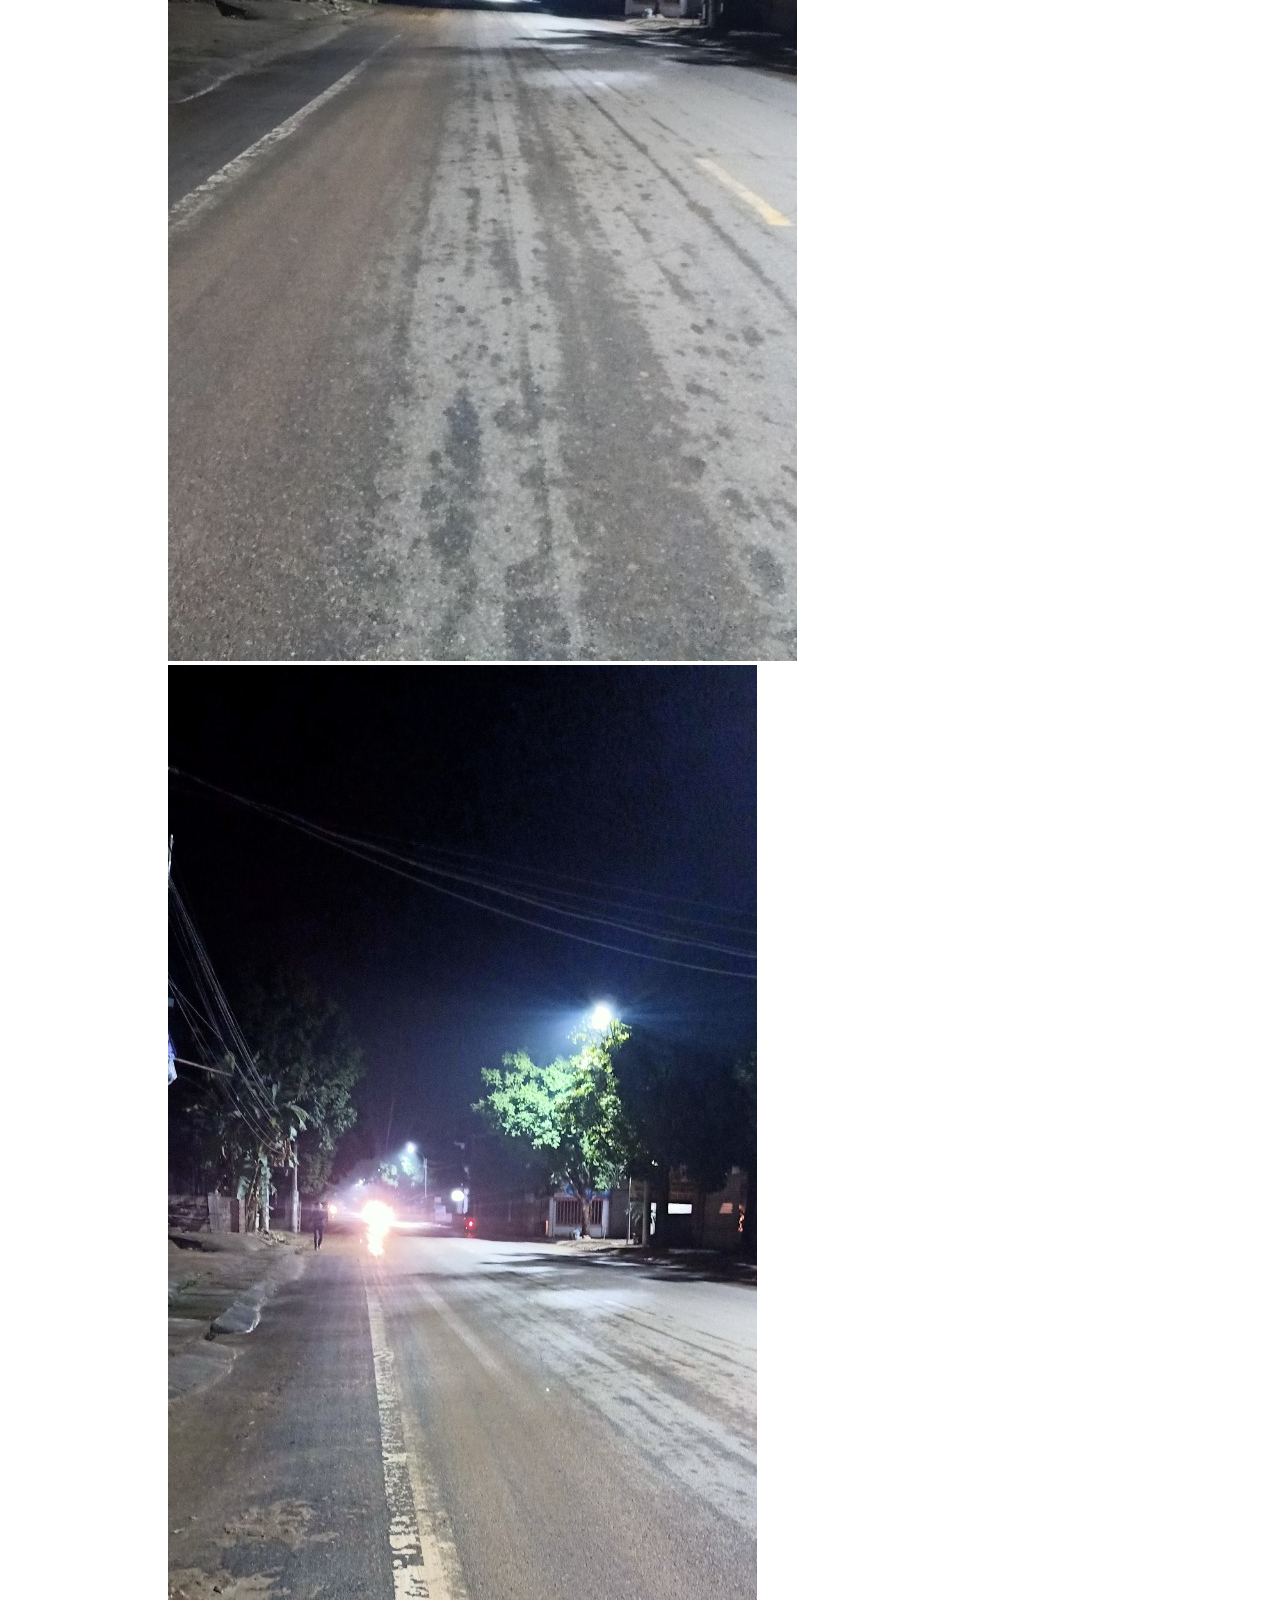
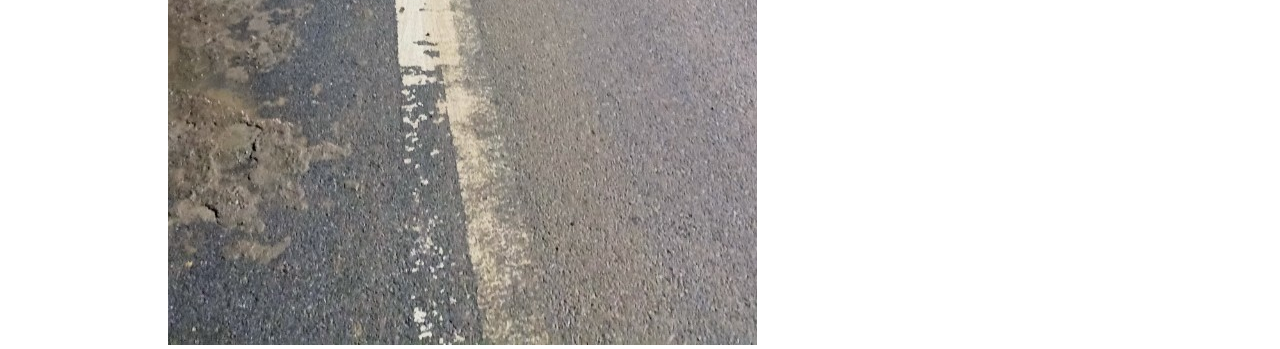
<file: vinhphu2750.html>
<!DOCTYPE html>
<html lang="en">
<head>
    <meta charset="UTF-8">
    <meta http-equiv="X-UA-Compatible" content="IE=edge">
    <meta name="viewport" content="width=device-width, initial-scale=1.0">
    <title>TDP Vinh Phú</title>
    <link rel="stylesheet" href="/sanpham.css">
</head>
<body>
    <div class="top">
        <div class="top-left">
            <nav>Email: quycao97@gmail.com</nav>
        </div>
        <div class="top-right">
            <nav> Hotline: 0989295279 </nav>
        </div>
        
    </div>
    <div class="logo">
        <div class="logo-left">
            <a href="/index.html">BĐS QUÝ ANH</a>
        </div>
        <div class="logo-right">
            <ul>
                <li><a href="/index.html">Trang chủ</a></li>
                <li><a href="">Sản phẩm</a></li>
                <li><a href="">Phong Thuỷ</a></li>
                <li><a href="">Tin Tức</a></li>
                <li><a href="">Liên hệ</a></li>
            </ul>
        </div>
    </div>
    <div class="background">

    </div>
    <div class="content">
        <div class="content-left">
            <div class="khuvuc">
                <nav><b>KHU VỰC</b></nav>
            </div>
            <div class="danhsach">
                <div class="tamduong">
                    <nav>Tam Dương</nav>
                </div>       
                    <ul>
                        <li><a href="/huongdao.html">Hướng Đạo</a></li>
                        <li><a href="">Đạo Tú</a></li>
                        <li><a href="">Hợp Hoà</a></li>
                        <li><a href="">Thanh Vân</a></li>
                        <li><a href="">An Hoà</a></li>
                        <li><a href="">Hoàng Hoa</a></li>
                        <li><a href="">Kim Long</a></li>
        
                    </ul>
                    <div class="tamdao">
                        <nav>Tam Đảo</nav>
                        
                    </div>  
                    <ul>
                        <li><a href="">Chùa vàng</a></li>
                        <li><a href="">Đại Định</a></li>
                        <li><a href="">Đồng Mới</a></li>
                        <li><a href="">Tam Quan</a></li>
                    </ul>
                    <div class="huyen">
                        <nav>Lập Thạch</nav>
                        
                    </div>  
                    <ul>
                        <li><a href="">Liên Hoà</a></li>
                        <li><a href="">Bàn Giản</a></li>
                    </ul>
                    
            </div>
        </div>
        <div class="content-right">
            <div class="tdpdoi">
                <img src="/vinhphu2750/5.jpg" alt="">
                <img src="/vinhphu2750/2.jpg" alt="">
                <img src="/vinhphu2750/3.jpg" alt="">
                <img src="/vinhphu2750/4.jpg" alt="">
                
            </div>
        </div>
        
    </div>    
    
    <div class="thongtin">
            <nav style="padding: 9px; background-color:powderblue;" >Nếu có nhu cầu, quan tâm xin <br> vui lòng để lại thông tin cho tôi</nav>
            <form action="">
    
                <table>
                    <tr>
                        <th>Họ và tên:</th>
                        <td><input type="text"></td>
                
                    </tr>
                    <tr>
                        <th>SĐT:</th>
                        <td><input type="text"></td>
                    </tr>
                    <tr>
                        <th>Địa chỉ:</th>
                        <td><input type="text" name="" id=""></td>
                    </tr>
                    <tr>
                        <td><button>Gửi thông tin</button></td>
                        <td><button>Nhập lại</button></td>
                    </tr>
                    
            </form>
            
    </div>
    
</body>
</html>
</file>
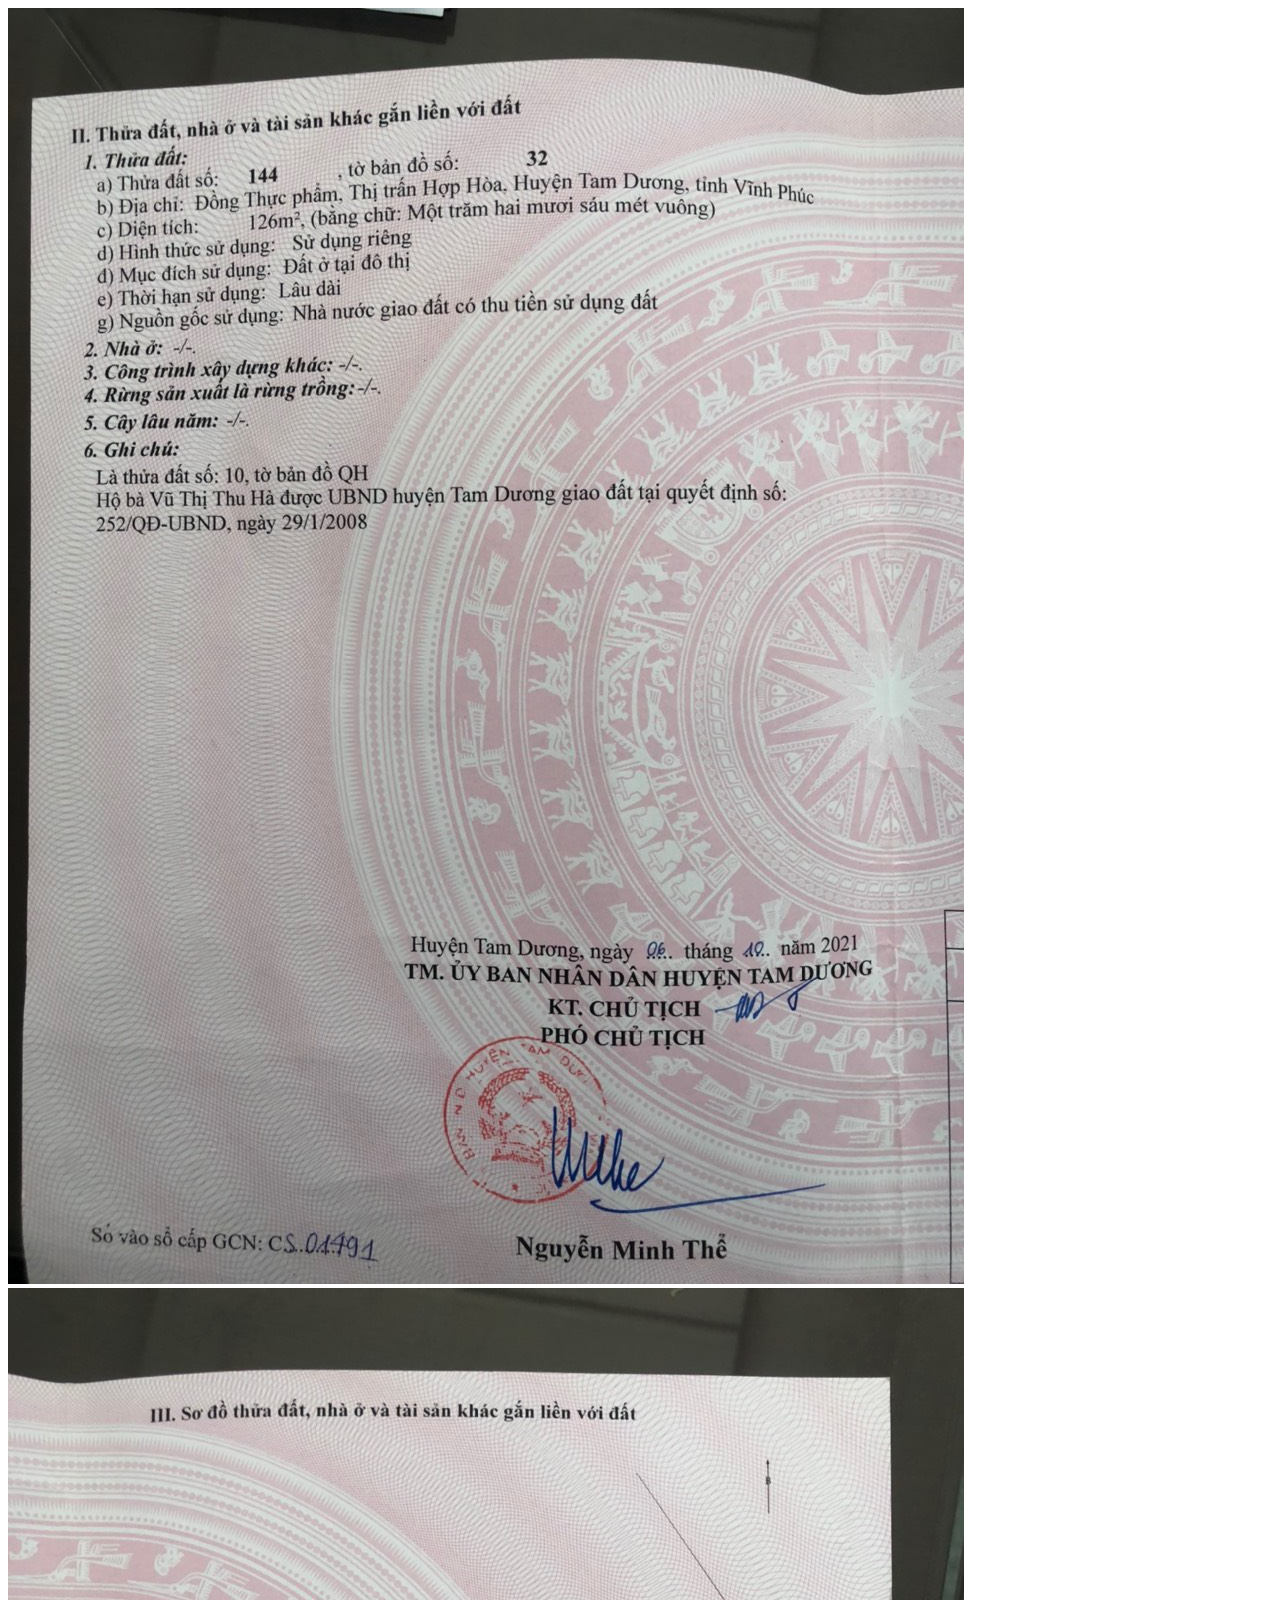
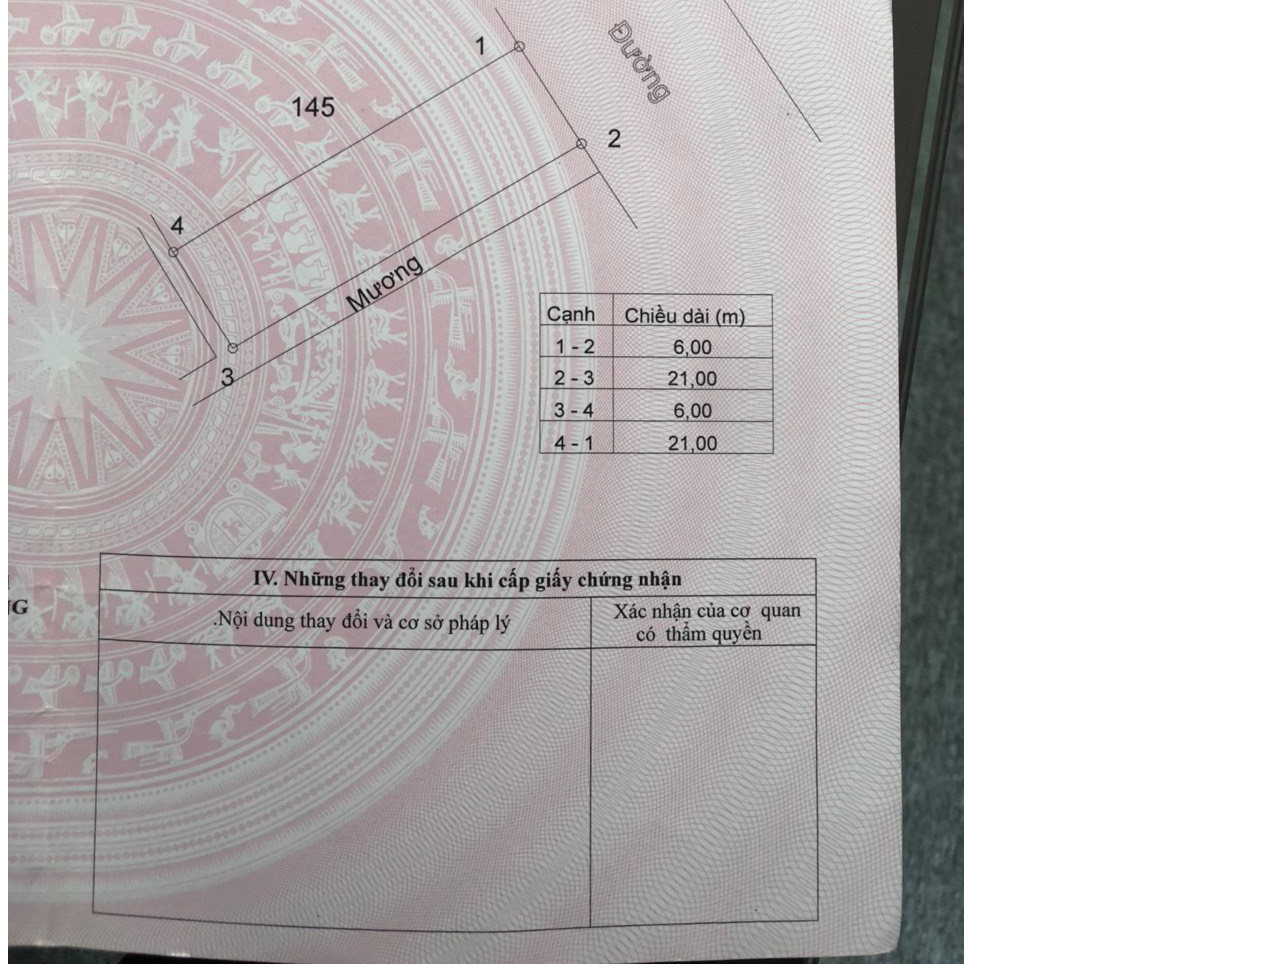
<file: dongthucpham/anhdongthucpham.html>
<!DOCTYPE html>
<html lang="en">
<head>
    <meta charset="UTF-8">
    <meta http-equiv="X-UA-Compatible" content="IE=edge">
    <meta name="viewport" content="width=device-width, initial-scale=1.0">
    <title>Ảnh </title>
    <style>
        body{
            width: 100%;
        }}
    </style>
</head>
<body>
    <img src="1.jpg" alt="1">
    <br>
    <img src="2.jpg" alt="2">
</body>
</html>
</file>
<file: bdsstyle.css>
.top{
    top: 0;
    width: 100%;
    height: 40px;
    background-color: aqua;
    font-size: 30px;
    text-align: center;
    position: fixed;
    
}
.top-left{
    width: 50%;
    height: 40px];
    float: left;
}
 .top-right{
     width: 50%;
     height: 40px;
     float: left;
 }

 .logo{
    margin-top: 40px;
    width: 100%;
    height: 80px;
    
    display: flex;
    align-items: center;
}

.logo-left{
    width: 35%;
    height: 100%;
    color: white;
    float: left;
    font-size: 50px;
    display: flex;
    align-items: center;
 
}
@media only screen and (max-width: 390px) {
    .top-left{
        display: none;
    }
    .logo-left{
        font-size: 30px;
        width: 60%;
        
    }
    .trangchu{
        display: none;
    }
    .trangchuphu{
        font-size: 25px;
        position: relative;
        
    }
    .content{
        width: 100%;
        margin: 0;
    }
    .content-left{
        display: none;
    }
    .content-right{
        width: 100%;
        
        font-size: 15px;
        margin: 0;
    }
    .sanpham{
        width: 100%;
        height: 100px;
    }
    .sanpham a {
        font-size: 12px;
    }
    .sanpham img{
        width: 100%;
        height: 100%;
    }
    .content-buttom nav {
        font-size: 9px;
    }
    .danhsach a {
        font-size: 16px;
    }
    .danhsach{
        display: none;
        width: 35px;
        position: absolute;
        left: -5px;
        top: 30px;
        
    }
    .danhsach ul {
        margin: 0;
    }
    .danhsach nav {
        font-size: 20px;
        margin: 0;
    }
    .trangchuphu:hover .danhsach{
        display: block;
    }


}
@media only screen and (min-width: 391px) {
    .trangchuphu{
        display: none;
    }
}

.trangchu{
    width: 65%;
    height: 100%;
    background-color:white;
    float: right;
    
}


.trangchu ul li{
    width: 14%;
    height: 100%;
    padding: 19px;
    list-style-type: none;
    float: left;
    position: relative;
    
    align-items: center;
    justify-content: center;
    font-size: 22px;
}
.trangchu ul ul{
    visibility: hidden;
    position: absolute;
    left: -40px;
    top: 50px;
    border-radius: 10px;
    
}
.trangchu ul li:hover ul{
    visibility: visible;
}
#phongthuy li{
    
    background-color: white;
    width: 145px;
    height: 100%;
    font-size: 16px;
    
    

}
.trangchu li a {
    text-decoration: none;
    color: black;
}



.background{
    margin: 1%;
    width: 98%;
    height: 519px;
    background-image: url(backgroud.jpg);
    background-size: cover;
    
    animation-name: example;
    animation-duration: 3s;
    animation-iteration-count: infinite;
    animation-direction: alternate;
    
    
    
}
@keyframes example{
    form{background-image: url(backgroud.jpg);}
    to {background-image: url(/background2.png);background-size: cover;}
}
.background img {
    opacity: 0.6;
    animation-name: may;
    animation-duration: 6s;
    animation-iteration-count: infinite;
    
    position: relative;
}
@keyframes may {
    0% {left: 0;}
    100%{left: 50%;}
}

.content{
    margin: 0 auto;
    width: 80%;
    height: 1000px;
    
}
a{
    text-decoration: none
}
.content-left{
    width: 15%;
    height: 550px;
    background-color: aquamarine;
    float: left;
}
.khuvuc{
    width: 100%;
    background-color: #808080;
    height: 50px;
    font-size: 20px;
    color: white;
    display: flex;
    align-items: center;
    justify-content: center;

}

.danhsach{
    width: 100%;
    height: 1000px;
    padding: 0;
    margin: 0;
}
.danhsach ul li{
    font-size: 23px;
    padding-left: 0;
    margin-left: 0;
    list-style-type: none;
    text-align: left;
}
.huyen{
    margin-bottom: 0;
    width: 100%;
    height: 15px;
    font-size: 25px;
    color: black;
    
    padding-left: 10px;
    
}
.content-right{
    width: 85%;
    height: 550px;
    background-color: aqua;
    float: right;
}

.hot{
    width: auto;
    height:50px;
    
    background-color:yellow;
    display: flex;
    align-items: center;
    padding-left: 20px;
    animation-name: nhaynhay;
    animation-duration: 1s;
    animation-iteration-count: infinite;
}
@keyframes nhaynhay {
    0% {color:red;}
    100% {color: blue;}
}

.sanpham{
    width: 95%;
    height: 225px;
    margin: 2%;
    background-color: bisque;
}

.sanpham-l{
    width: 30%;
    height: 100%;
    float: left;
    
    
}


.sanpham-r{
    width: 70%;
    height: 100%;
    float: left;
    background-color: bisque;
    font-size: 25px;
    
}
.content-buttom{
    width: 100%;
    height: 50px;
    font-size: 20px;
    float: left;
    background-color:#808080 ;
    display: flex;
    align-items: center;
    justify-content: center;
}
.thongtin{
    width: 300px;
    height: 190px;
    background-color: violet;
    position: fixed;
    bottom: 0px;
    left: 20px;
    font-size: 21px;
    border-radius: 10px;
}
</file>
<file: bdsquyanh-master/bdsstyle.css>
.top{
    top: 0;
    width: 100%;
    height: 40px;
    background-color: aqua;
    font-size: 30px;
    text-align: center;
    position: fixed;
    
}
.top-left{
    width: 50%;
    height: 40px];
    float: left;
}
 .top-right{
     width: 50%;
     height: 40px;
     float: left;
 }
 .logo{
    margin-top: 40px;
    width: 100%;
    height: 80px;
    background-color: antiquewhite;
    display: flex;
    align-items: center;
}

.logo-left{
    width: 35%;
    height: 100%;
    color: white;
    float: left;
    font-size: 50px;
    display: flex;
    align-items: center;
 
}


.trangchu{
    width: 65%;
    height: 100%;
    background-color:white;
    float: right;
    
}

.trangchu ul li{
    width: 14%;
    height: 100%;
    padding: 19px;
    list-style-type: none;
    float: left;
    position: relative;
    
    align-items: center;
    justify-content: center;
    font-size: 22px;
}
.trangchu ul ul{
    visibility: hidden;
    position: absolute;
    left: -40px;
    top: 50px;
    border-radius: 10px;
    
}
.trangchu ul li:hover ul{
    visibility: visible;
}
#phongthuy li{
    
    background-color: white;
    width: 145px;
    height: 100%;
    font-size: 16px;
    
    

}
.trangchu li a {
    text-decoration: none;
    color: black;
}



.background{
    margin: 1%;
    width: 98%;
    height: 519px;
    background-image: url(backgroud.jpg);
    background-size: cover;
    
    
    
}
.content{
    margin: 0 auto;
    width: 80%;
    height: 1000px;
    
}
a{
    text-decoration: none
}
.content-left{
    width: 15%;
    height: 550px;
    background-color: aquamarine;
    float: left;
}
.khuvuc{
    width: 100%;
    background-color: #808080;
    height: 50px;
    font-size: 20px;
    color: white;
    display: flex;
    align-items: center;
    justify-content: center;

}

.danhsach{
    width: 100%;
    height: 1000px;
    padding: 0;
    margin: 0;
}
.danhsach ul li{
    font-size: 23px;
    padding-left: 0;
    margin-left: 0;
    list-style-type: none;
    text-align: left;
}
.huyen{
    margin-bottom: 0;
    width: 100%;
    height: 15px;
    font-size: 25px;
    color: black;
    
    padding-left: 5px;
    
}
.content-right{
    width: 85%;
    height: 550px;
    background-color: aqua;
    float: right;
}

.hot{
    width: auto;
    height:50px;
    
    background-color:yellow;
    display: flex;
    align-items: center;
    padding-left: 20px;
}

.sanpham{
    width: 95%;
    height: 225px;
    margin: 2%;
    background-color: bisque;
}

.sanpham-l{
    width: 23%;
    height: 100%;
    float: left;
    
    
}
.sanpham-r{
    width: 77%;
    height: 100%;
    float: left;
    background-color: bisque;
    font-size: 25px;
    
}
.content-buttom{
    width: 100%;
    height: 50px;
    font-size: 20px;
    float: left;
    background-color:#808080 ;
    display: flex;
    align-items: center;
    justify-content: center;
}
.thongtin{
    width: 300px;
    height: 190px;
    background-color: violet;
    position: fixed;
    bottom: 0px;
    left: 20px;
    font-size: 21px;
    border-radius: 10px;
}
</file>
<file: sanpham.css>
.top{
    top: 0;
    width: 100%;
    height: 40px;
    background-color: aqua;
    font-size: 30px;
    text-align: center;
    position: fixed;
}
.top-left{
    width: 50%;
    height: 40px];
    float: left;
}
 .top-right{
     width: 50%;
     height: 40px;
     float: left;
 }
 .logo{
    margin-top: 40px;
    width: 100%;
    height: 80px;
    background-color: antiquewhite;
    display: flex;
    align-items: center;
}

.logo-left{
    width: 30%;
    height: 80px;
    color: white;
    float: left;
    font-size: 60px;

 
}

.logo-right{
    width: 100%;
    height: 120px;
    
    float: right;
    font-size: 30px;
    text-align: center;
}

.logo-right ul li {
    color: black;
    display: inline-table;
    padding: 28px;
}

.background{
    margin: 1%;
    width: 98%;
    height: 519px;
    background-image: url(backgroud.jpg);
    background-size: 100%;
    
}
.content{
    margin: 0 auto;
    width: 1360px;
    height: 1000px;
    
    
}
.content-left{
    width: 160px;
    height: 1000px;
    background-color: aquamarine;
    float: left;
}
.khuvuc{
    width: 100%;
    background-color: #808080;
    height: 50px;
    font-size: 20px;
    color: white;
    display: flex;
    align-items: center;
    justify-content: center;

}
.huyen{
    margin-bottom: 0;
    width: 100%;
    height: 15px;
    font-size: 25px;
    color: black;
    display: flex;
    
    justify-content: left;
}

.danhsach{
    width: 100%;
    height: 1000px;
    padding: 0;
    margin: 0;
}
.danhsach ul li{
    font-size: 23px;
    padding: 0;
    margin: 5px;
    list-style-type: none;
    text-align: left;
}
.tamduong{
    margin-bottom: 0;
    width: 100%;
    height: 15px;
    font-size: 26px;
    color: black;
    display: flex;
    
    justify-content: left;

}
.tamdao{
    margin-bottom: 0;
    width: 100%;
    height: 15px;
    font-size: 26px;
    color: black;
    display: flex;
    
    justify-content: left;

}
.content-right{
    width: 1200px;
    height: 1000px;
    
    float: left;
    
}

.hot{
    width: auto;
    height:50px;
    
    background-color:yellow;
    display: flex;
    align-items: center;
    padding-left: 20px;
}

.sanpham{
    width: 95%;
    height: 204px;
    margin: 2%;
    background-color: #808080;
}

.sanpham-l{
    width: 23%;
    height: 204px;
    float: left;
}
.sanpham-r{
    width: 77%;
    height: 204px;
    float: left;
    background-color: bisque;
    font-size: 25px;
    
}
a{
    text-decoration: none
}

.thongtin{
    width: 300px;
    height: 190px;
    background-color: violet;
    position: fixed;
    bottom: 20px;
    right: 20px;
    font-size: 21px;
}
</file>
